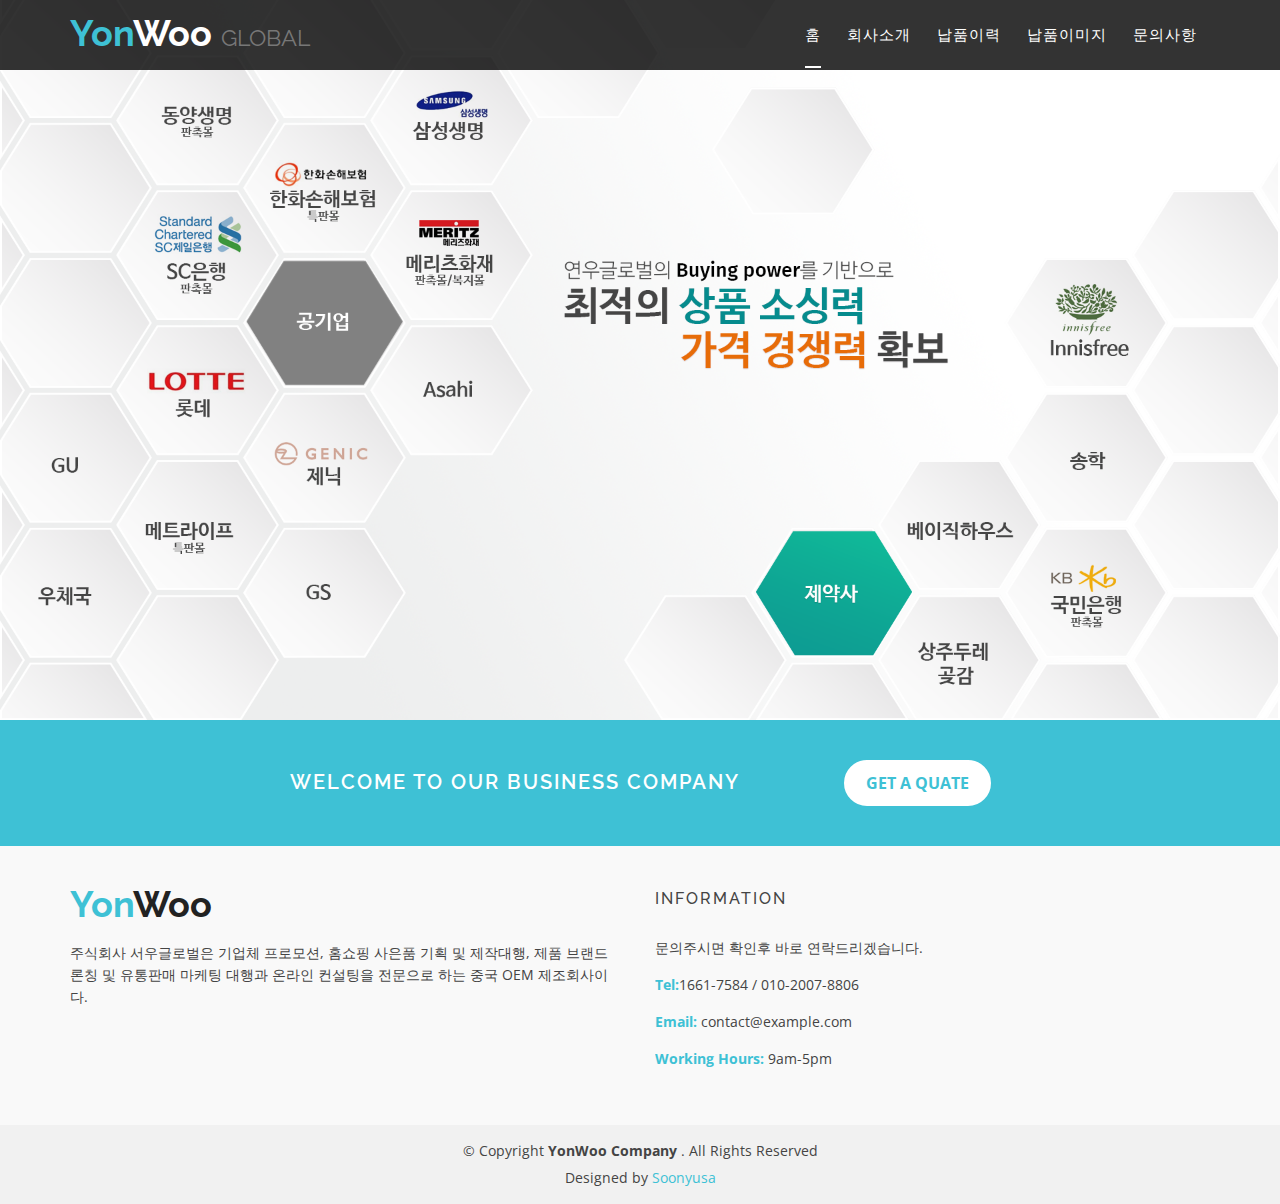
<file: index.html>
<!doctype html>
<html lang="en">
<head>
  <meta charset="utf-8">
  <title>연우글로벌 방문을 환영합니다.</title>
  <meta content="width=device-width, initial-scale=1.0" name="viewport">
  <meta content="" name="keywords">
  <meta content="" name="description">

  <!-- Google Fonts -->
  <link href="https://fonts.googleapis.com/css?family=Open+Sans:300,400,400i,600,700|Raleway:300,400,400i,500,500i,700,800,900" rel="stylesheet">

  <!-- Bootstrap CSS File -->
  <link href="lib/bootstrap/css/bootstrap.min.css" rel="stylesheet">

  <!-- Libraries CSS Files -->
  <link href="lib/nivo-slider/css/nivo-slider.css" rel="stylesheet">
  <link href="lib/owlcarousel/owl.carousel.css" rel="stylesheet">
  <link href="lib/owlcarousel/owl.transitions.css" rel="stylesheet">
  <link href="lib/font-awesome/css/font-awesome.min.css" rel="stylesheet">
  <link href="lib/animate/animate.min.css" rel="stylesheet">
  <link href="lib/venobox/venobox.css" rel="stylesheet">

  <!-- Nivo Slider Theme -->
  <link href="css/nivo-slider-theme.css" rel="stylesheet">

  <!-- Main Stylesheet File -->
  <link href="css/style.css" rel="stylesheet">

  <!-- Responsive Stylesheet File -->
  <link href="css/responsive.css" rel="stylesheet">
</head>

<body data-spy="scroll" data-target="#navbar-example">

  <div id="preloader"></div>

  <header>
    <!-- header-area start -->
    <div id="sticker" class="header-area">
      <div class="container">
        <div class="row">
          <div class="col-md-12 col-sm-12">

            <!-- Navigation -->
            <nav class="navbar navbar-default">
              <!-- Brand and toggle get grouped for better mobile display -->
              <div class="navbar-header">
                <button type="button" class="navbar-toggle collapsed" data-toggle="collapse" data-target=".bs-example-navbar-collapse-1" aria-expanded="false">
										<span class="sr-only">Toggle navigation</span>
										<span class="icon-bar"></span>
										<span class="icon-bar"></span>
										<span class="icon-bar"></span>
									</button>
                <!-- Brand -->
                <a class="navbar-brand page-scroll sticky-logo" href="index.html">
                  <h1><span>Yon</span>Woo <small>GLOBAL</small></h1>
                  <!-- Uncomment below if you prefer to use an image logo -->
                  <!-- <img src="img/logo.png" alt="" title=""> -->
								</a>
              </div>
              <!-- Collect the nav links, forms, and other content for toggling -->
              <div class="collapse navbar-collapse main-menu bs-example-navbar-collapse-1" id="navbar-example">
                <ul class="nav navbar-nav navbar-right">
                  <li class="active">
                    <a class="page-scroll" href="index.html">홈</a>
                  </li>
                  <li>
                    <a class="page-scroll" href="company.html">회사소개</a>
                  </li>
                  <li>
                    <a class="page-scroll" href="history.html">납품이력</a>
                  </li>
                  
                  <li>
                    <a class="page-scroll" href="product.html">납품이미지</a>
                  </li>

                  <li>
                    <a class="page-scroll" href="contact.html">문의사항</a>
                  </li>
                </ul>
              </div>
              <!-- navbar-collapse -->
            </nav>
            <!-- END: Navigation -->
          </div>
        </div>
      </div>
    </div>
    <!-- header-area end -->
  </header>
  <!-- header end -->


  

  <!-- Start Service area -->
   <!-- Start Slider Area -->
  <div id="home" class="slider-area">
    <div class="bend niceties preview-2">
                  <img src="img/index.png"/>
                </div>
              </div>
              <!-- end about-details -->
            
  <!-- End Service area -->

  <!-- Start Suscrive Area -->
  <div class="suscribe-area">
    <div class="container">
      <div class="row">
        <div class="col-lg-12 col-md-12 col-sm-12 col-xs=12">
          <div class="suscribe-text text-center">
            <h3>Welcome to our Business company</h3>
            <a class="sus-btn" href="#">Get A quate</a>
          </div>
        </div>
      </div>
    </div>
  </div>
  <!-- End Suscrive Area -->
  
       

  <!-- Start Footer bottom Area -->
  <footer>
    <div class="footer-area">
      <div class="container">
        <div class="row">
          <div class="col-md-6 col-sm-6 col-xs-12">
            <div class="footer-content">
              <div class="footer-head">
                <div class="footer-logo">
                  <h2><span>Yon</span>Woo</h2>
                </div>

                <p>주식회사 서우글로벌은 기업체 프로모션, 홈쇼핑 사은품 기획 및 제작대행, 제품 브랜드 론칭 및 유통판매 마케팅 대행과 온라인 컨설팅을 전문으로 하는 중국 OEM 제조회사이다.
                </p>
               
              </div>
            </div>
          </div>
          <!-- end single footer -->
          <div class="col-md-6 col-sm-6 col-xs-12">
            <div class="footer-content">
              <div class="footer-head">
                <h4>information</h4>
                <p>
                 문의주시면 확인후 바로 연락드리겠습니다.
                </p>
                <div class="footer-contacts">
                  <p><span>Tel:</span>1661-7584 / 010-2007-8806</p>
                  <p><span>Email:</span> contact@example.com</p>
                  <p><span>Working Hours:</span> 9am-5pm</p>
                </div>
              </div>
            </div>
          </div>
          <!-- end single footer -->
        </div>
      </div>
    </div>
    <div class="footer-area-bottom">
      <div class="container">
        <div class="row">
          <div class="col-md-12 col-sm-12 col-xs-12">
            <div class="copyright text-center">
              <p>
                &copy; Copyright <strong>YonWoo Company                </strong>. All Rights Reserved
              </p>
            </div>
            <div class="credits">
              <!--
                All the links in the footer should remain intact.
                You can delete the links only if you purchased the pro version.
                Licensing information: https://bootstrapmade.com/license/
                Purchase the pro version with working PHP/AJAX contact form: https://bootstrapmade.com/buy/?theme=eBusiness
              -->
              Designed by <a href="">Soonyusa</a>
            </div>
          </div>
        </div>
      </div>
    </div>
  </footer>

  <a href="#" class="back-to-top"><i class="fa fa-chevron-up"></i></a>

  <!-- JavaScript Libraries -->
  <script src="lib/jquery/jquery.min.js"></script>
  <script src="lib/bootstrap/js/bootstrap.min.js"></script>
  <script src="lib/owlcarousel/owl.carousel.min.js"></script>
  <script src="lib/venobox/venobox.min.js"></script>
  <script src="lib/knob/jquery.knob.js"></script>
  <script src="lib/wow/wow.min.js"></script>
  <script src="lib/parallax/parallax.js"></script>
  <script src="lib/easing/easing.min.js"></script>
  <script src="lib/nivo-slider/js/jquery.nivo.slider.js" type="text/javascript"></script>
  <script src="lib/appear/jquery.appear.js"></script>
  <script src="lib/isotope/isotope.pkgd.min.js"></script>

  <!-- Contact Form JavaScript File -->
  <script src="contactform/contactform.js"></script>

  <script src="js/main.js"></script>
</body>

</html>
</file>
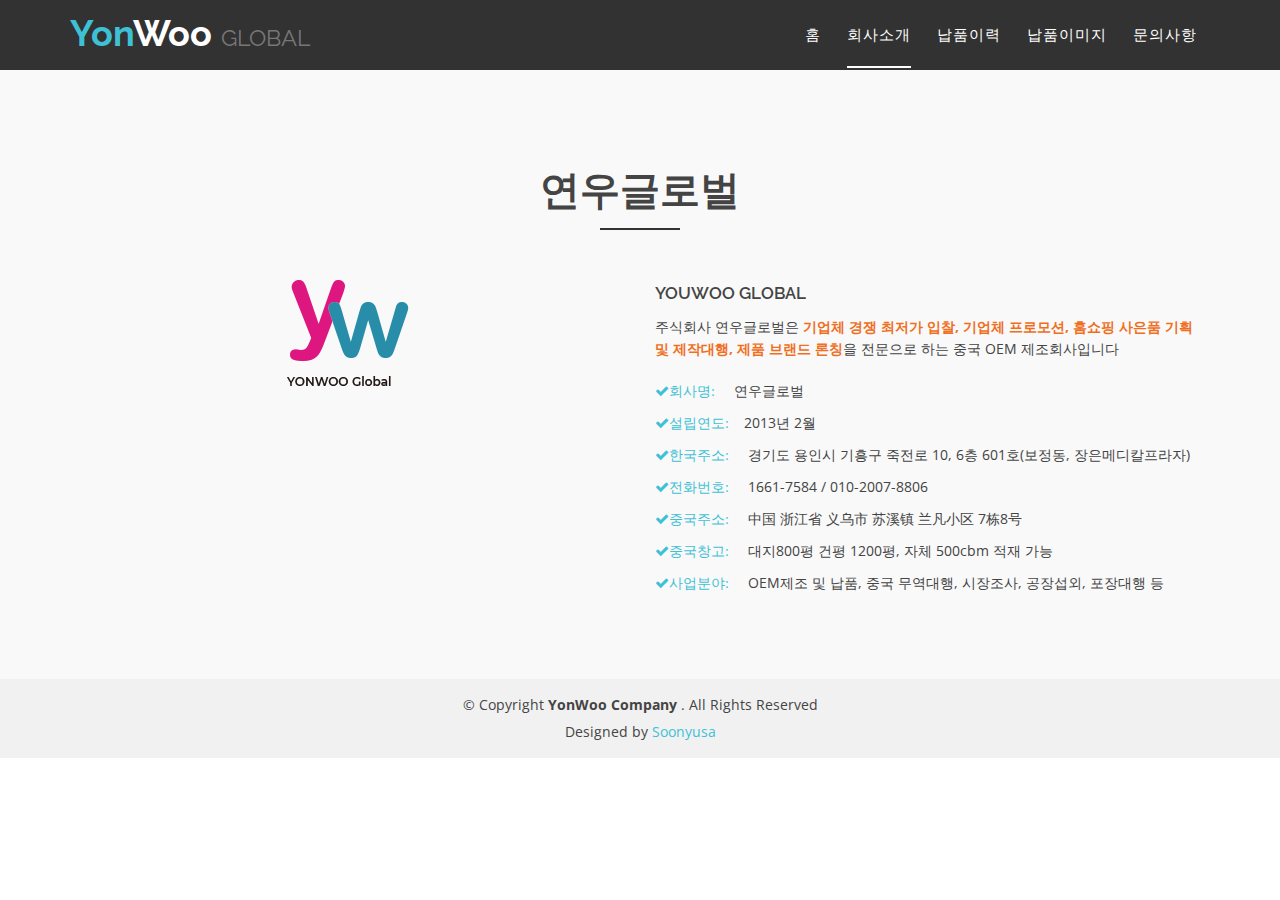
<file: company.html>
<!doctype html>
<html lang="en">
<head>
  <meta charset="utf-8">
  <title>연우글로벌 방문을 환영합니다.</title>
  <meta content="width=device-width, initial-scale=1.0" name="viewport">
  <meta content="" name="keywords">
  <meta content="" name="description">

  <!-- Google Fonts -->
  <link href="https://fonts.googleapis.com/css?family=Open+Sans:300,400,400i,600,700|Raleway:300,400,400i,500,500i,700,800,900" rel="stylesheet">

  <!-- Bootstrap CSS File -->
  <link href="lib/bootstrap/css/bootstrap.min.css" rel="stylesheet">

  <!-- Libraries CSS Files -->
  <link href="lib/nivo-slider/css/nivo-slider.css" rel="stylesheet">
  <link href="lib/owlcarousel/owl.carousel.css" rel="stylesheet">
  <link href="lib/owlcarousel/owl.transitions.css" rel="stylesheet">
  <link href="lib/font-awesome/css/font-awesome.min.css" rel="stylesheet">
  <link href="lib/animate/animate.min.css" rel="stylesheet">
  <link href="lib/venobox/venobox.css" rel="stylesheet">

  <!-- Nivo Slider Theme -->
  <link href="css/nivo-slider-theme.css" rel="stylesheet">

  <!-- Main Stylesheet File -->
  <link href="css/style.css" rel="stylesheet">

  <!-- Responsive Stylesheet File -->
  <link href="css/responsive.css" rel="stylesheet">
</head>

<body data-spy="scroll" data-target="#navbar-example">

  <div id="preloader"></div>

  <header>
    <!-- header-area start -->
    <div id="sticker" class="header-area">
      <div class="container">
        <div class="row">
          <div class="col-md-12 col-sm-12">

            <!-- Navigation -->
            <nav class="navbar navbar-default">
              <!-- Brand and toggle get grouped for better mobile display -->
              <div class="navbar-header">
                <button type="button" class="navbar-toggle collapsed" data-toggle="collapse" data-target=".bs-example-navbar-collapse-1" aria-expanded="false">
										<span class="sr-only">Toggle navigation</span>
										<span class="icon-bar"></span>
										<span class="icon-bar"></span>
										<span class="icon-bar"></span>
									</button>
                <!-- Brand -->
                <a class="navbar-brand page-scroll sticky-logo" href="index.html">
                  <h1><span>Yon</span>Woo <small>GLOBAL</small></h1>
                  <!-- Uncomment below if you prefer to use an image logo -->
                  <!-- <img src="img/logo.png" alt="" title=""> -->
								</a>
              </div>
              <!-- Collect the nav links, forms, and other content for toggling -->
              <div class="collapse navbar-collapse main-menu bs-example-navbar-collapse-1" id="navbar-example">
                <ul class="nav navbar-nav navbar-right">
                  <li>
                    <a class="page-scroll" href="index.html">홈</a>
                  </li>
                  <li  class="active">
                    <a class="page-scroll" href="company.html">회사소개</a>
                  </li>
                  <li>
                    <a class="page-scroll" href="history.html">납품이력</a>
                  </li>
                  
                  <li>
                    <a class="page-scroll" href="product.html">납품이미지</a>
                  </li>

                  <li>
                    <a class="page-scroll" href="contact.html">문의사항</a>
                  </li>
                </ul>
              </div>
              <!-- navbar-collapse -->
            </nav>
            <!-- END: Navigation -->
          </div>
        </div>
      </div>
    </div>
    <!-- header-area end -->
  </header>
  <!-- header end -->


  <!-- Start About area -->
  <div id="about" class="about-area area-padding">
    <div class="container">
      <div class="row">
        <div class="col-md-12 col-sm-12 col-xs-12">
          <div class="section-headline text-center">
            <h2>연우글로벌  </h2>
          </div>
        </div>
      </div>
      <div class="row">
        <!-- single-well start-->
        <div class="col-md-6 col-sm-6 col-xs-12">
          <div class="well-left">
            <div class="single-well text-center">
              <a href="#">
								  <img src="img/logo.png" alt="">
								</a>
            </div>
          </div>
        </div>
        <!-- single-well end-->
        <div class="col-md-6 col-sm-6 col-xs-12">
          <div class="well-middle">
            <div class="single-well">
              <a href="#">
                <h4 class="sec-head">YouWoo Global</h4>
              </a>
              <p>
                주식회사 연우글로벌은 <b>기업체 경쟁 최저가 입찰, 기업체 프로모션, 홈쇼핑 사은품 기획 및 제작대행, 제품 브랜드 론칭</b>을 전문으로 하는 중국 OEM 제조회사입니다 

              </p>
              <ul>
                <li>
                  <i class="fa fa-check">회사명:</i>  연우글로벌
                </li>
                <li>
                  <i class="fa fa-check">설립연도:</i>2013년 2월
                </li>
                <li>
                  <i class="fa fa-check">한국주소:</i> 경기도 용인시 기흥구 죽전로 10, 6층 601호(보정동, 장은메디칼프라자)

                </li>
                <li>
                  <i class="fa fa-check">전화번호:</i> 1661-7584 / 010-2007-8806
                </li>
                <li>
                  <i class="fa fa-check">중국주소:</i> 中国 浙江省 义乌市 苏溪镇 兰凡小区 7栋8号

                </li>
                  <li>
                  <i class="fa fa-check">중국창고:</i> 대지800평 건평 1200평, 자체 500cbm 적재 가능

                </li>
                  <li>
                  <i class="fa fa-check">사업분야:</i> OEM제조 및 납품, 중국 무역대행, 시장조사, 공장섭외, 포장대행 등

                </li>
              </ul>
            </div>
          </div>
        </div>
        <!-- End col-->
      </div>
    </div>
  </div>
  <!-- End About area -->

  <!-- Start contact Area -->
 
  <!-- Start Footer bottom Area -->
  <footer>
   
    <div class="footer-area-bottom">
      <div class="container">
        <div class="row">
          <div class="col-md-12 col-sm-12 col-xs-12">
            <div class="copyright text-center">
              <p>
                &copy; Copyright <strong>YonWoo Company                </strong>. All Rights Reserved
              </p>
            </div>
            <div class="credits">
              <!--
                All the links in the footer should remain intact.
                You can delete the links only if you purchased the pro version.
                Licensing information: https://bootstrapmade.com/license/
                Purchase the pro version with working PHP/AJAX contact form: https://bootstrapmade.com/buy/?theme=eBusiness
              -->
              Designed by <a href="">Soonyusa</a>
            </div>
          </div>
        </div>
      </div>
    </div>
  </footer>

  <a href="#" class="back-to-top"><i class="fa fa-chevron-up"></i></a>

  <!-- JavaScript Libraries -->
  <script src="lib/jquery/jquery.min.js"></script>
  <script src="lib/bootstrap/js/bootstrap.min.js"></script>
  <script src="lib/owlcarousel/owl.carousel.min.js"></script>
  <script src="lib/venobox/venobox.min.js"></script>
  <script src="lib/knob/jquery.knob.js"></script>
  <script src="lib/wow/wow.min.js"></script>
  <script src="lib/parallax/parallax.js"></script>
  <script src="lib/easing/easing.min.js"></script>
  <script src="lib/nivo-slider/js/jquery.nivo.slider.js" type="text/javascript"></script>
  <script src="lib/appear/jquery.appear.js"></script>
  <script src="lib/isotope/isotope.pkgd.min.js"></script>

  <!-- Contact Form JavaScript File -->
  <script src="contactform/contactform.js"></script>

  <script src="js/main.js"></script>
</body>

</html>
</file>
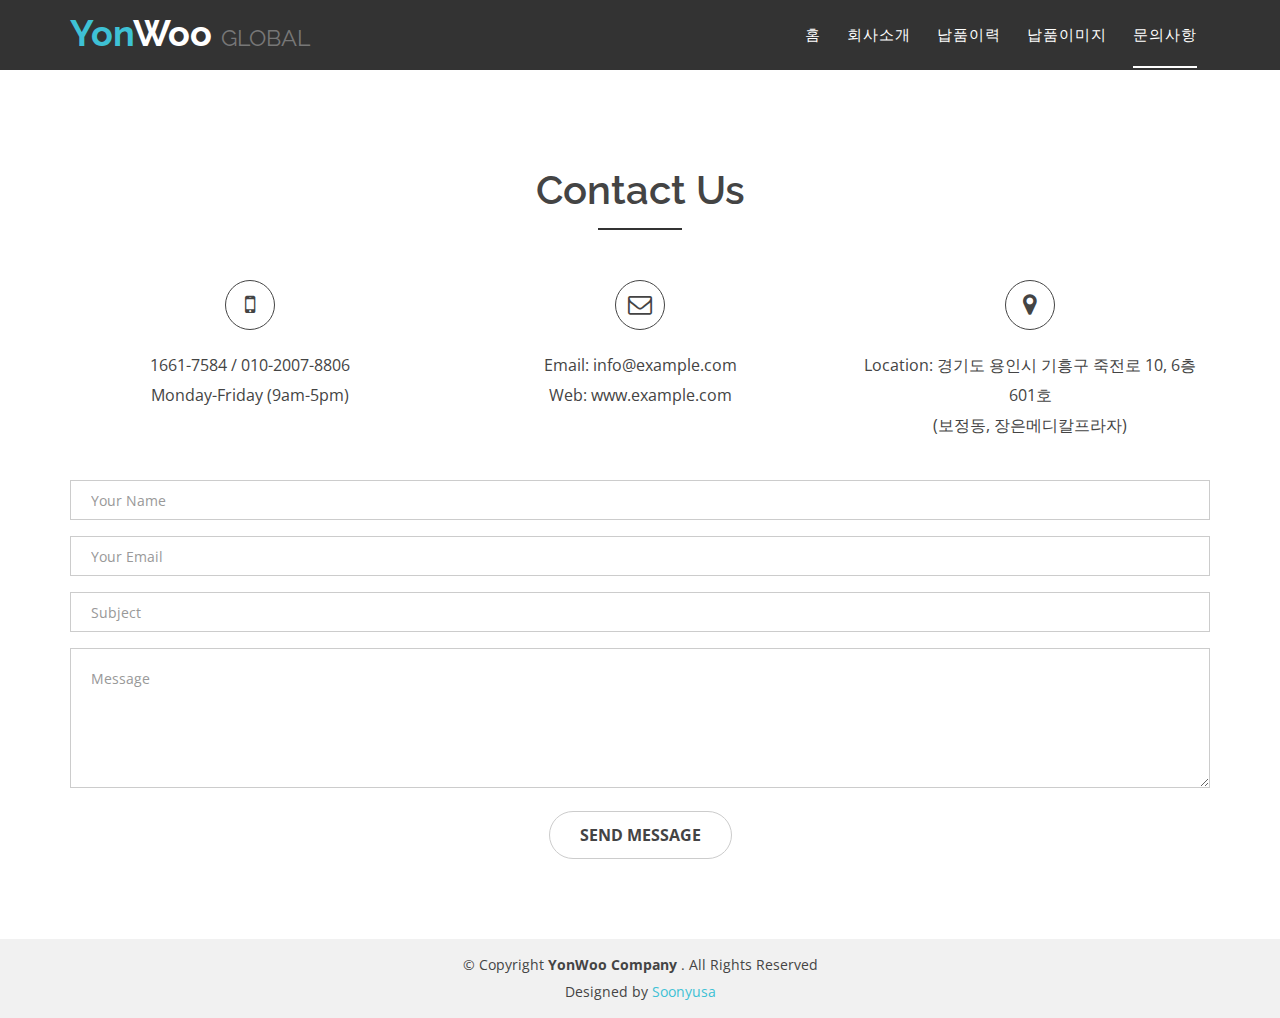
<file: contact.html>
<!doctype html>
<html lang="en">
<head>
  <meta charset="utf-8">
  <title>연우글로벌 방문을 환영합니다.</title>
  <meta content="width=device-width, initial-scale=1.0" name="viewport">
  <meta content="" name="keywords">
  <meta content="" name="description">

  <!-- Google Fonts -->
  <link href="https://fonts.googleapis.com/css?family=Open+Sans:300,400,400i,600,700|Raleway:300,400,400i,500,500i,700,800,900" rel="stylesheet">

  <!-- Bootstrap CSS File -->
  <link href="lib/bootstrap/css/bootstrap.min.css" rel="stylesheet">

  <!-- Libraries CSS Files -->
  <link href="lib/nivo-slider/css/nivo-slider.css" rel="stylesheet">
  <link href="lib/owlcarousel/owl.carousel.css" rel="stylesheet">
  <link href="lib/owlcarousel/owl.transitions.css" rel="stylesheet">
  <link href="lib/font-awesome/css/font-awesome.min.css" rel="stylesheet">
  <link href="lib/animate/animate.min.css" rel="stylesheet">
  <link href="lib/venobox/venobox.css" rel="stylesheet">

  <!-- Nivo Slider Theme -->
  <link href="css/nivo-slider-theme.css" rel="stylesheet">

  <!-- Main Stylesheet File -->
  <link href="css/style.css" rel="stylesheet">

  <!-- Responsive Stylesheet File -->
  <link href="css/responsive.css" rel="stylesheet">
</head>

<body data-spy="scroll" data-target="#navbar-example">

  <div id="preloader"></div>

  <header>
    <!-- header-area start -->
    <div id="sticker" class="header-area">
      <div class="container">
        <div class="row">
          <div class="col-md-12 col-sm-12">

            <!-- Navigation -->
            <nav class="navbar navbar-default">
              <!-- Brand and toggle get grouped for better mobile display -->
              <div class="navbar-header">
                <button type="button" class="navbar-toggle collapsed" data-toggle="collapse" data-target=".bs-example-navbar-collapse-1" aria-expanded="false">
										<span class="sr-only">Toggle navigation</span>
										<span class="icon-bar"></span>
										<span class="icon-bar"></span>
										<span class="icon-bar"></span>
									</button>
                <!-- Brand -->
                <a class="navbar-brand page-scroll sticky-logo" href="index.html">
                  <h1><span>Yon</span>Woo <small>GLOBAL</small></h1>
                  <!-- Uncomment below if you prefer to use an image logo -->
                  <!-- <img src="img/logo.png" alt="" title=""> -->
								</a>
              </div>
              <!-- Collect the nav links, forms, and other content for toggling -->
              <div class="collapse navbar-collapse main-menu bs-example-navbar-collapse-1" id="navbar-example">
                <ul class="nav navbar-nav navbar-right">
                  <li>
                    <a class="page-scroll" href="index.html">홈</a>
                  </li>
                  <li>
                    <a class="page-scroll" href="company.html">회사소개</a>
                  </li>
                  <li>
                    <a class="page-scroll" href="history.html">납품이력</a>
                  </li>
                  
                  <li>
                    <a class="page-scroll" href="product.html">납품이미지</a>
                  </li>

                  <li  class="active">
                    <a class="page-scroll" href="contact.html">문의사항</a>
                  </li>
                </ul>
              </div>
              <!-- navbar-collapse -->
            </nav>
            <!-- END: Navigation -->
          </div>
        </div>
      </div>
    </div>
    <!-- header-area end -->
  </header>
  <!-- header end -->

  <!-- Start contact Area -->
  <div id="contact" class="contact-area">
    <div class="contact-inner area-padding">
      <div class="contact-overly"></div>
      <div class="container ">
        <div class="row">
          <div class="col-md-12 col-sm-12 col-xs-12">
            <div class="section-headline text-center">
              <h2>Contact us</h2>
            </div>
          </div>
        </div>
        <div class="row">
          <!-- Start contact icon column -->
          <div class="col-md-4 col-sm-4 col-xs-12">
            <div class="contact-icon text-center">
              <div class="single-icon">
                <i class="fa fa-mobile"></i>
                <p>
                  1661-7584 / 010-2007-8806<br>
                  <span>Monday-Friday (9am-5pm)</span>
                </p>
              </div>
            </div>
          </div>
          <!-- Start contact icon column -->
          <div class="col-md-4 col-sm-4 col-xs-12">
            <div class="contact-icon text-center">
              <div class="single-icon">
                <i class="fa fa-envelope-o"></i>
                <p>
                  Email: info@example.com<br>
                  <span>Web: www.example.com</span>
                </p>
              </div>
            </div>
          </div>
          <!-- Start contact icon column -->
          <div class="col-md-4 col-sm-4 col-xs-12">
            <div class="contact-icon text-center">
              <div class="single-icon">
                <i class="fa fa-map-marker"></i>
                <p>
                  Location: 경기도 용인시 기흥구 죽전로 10, 6층 601호<br>
                  <span>(보정동, 장은메디칼프라자)</span>
                </p>
              </div>
            </div>
          </div>
        </div>
          
         <div class="row">


          <!-- Start  contact -->
          <div class="col-md-12 col-sm-12 col-xs-12">
            <div class="form contact-form">
              <div id="sendmessage">Your message has been sent. Thank you!</div>
              <div id="errormessage"></div>
              <form action="" method="post" role="form" class="contactForm">
                <div class="form-group">
                  <input type="text" name="name" class="form-control" id="name" placeholder="Your Name" data-rule="minlen:4" data-msg="Please enter at least 4 chars" />
                  <div class="validation"></div>
                </div>
                <div class="form-group">
                  <input type="email" class="form-control" name="email" id="email" placeholder="Your Email" data-rule="email" data-msg="Please enter a valid email" />
                  <div class="validation"></div>
                </div>
                <div class="form-group">
                  <input type="text" class="form-control" name="subject" id="subject" placeholder="Subject" data-rule="minlen:4" data-msg="Please enter at least 8 chars of subject" />
                  <div class="validation"></div>
                </div>
                  
                <div class="form-group">
                  <textarea class="form-control" name="message" rows="5" data-rule="required" data-msg="Please write something for us" placeholder="Message"></textarea>
                  <div class="validation"></div>
                </div>
                <div class="text-center"><button type="submit">Send Message</button></div>
              </form>
            </div>
          </div>
          <!-- End Left contact -->
        </div>
      </div>
    </div>
  </div>
  <!-- End Contact Area -->

  <!-- Start Footer bottom Area -->
  <footer>
    
    <div class="footer-area-bottom">
      <div class="container">
        <div class="row">
          <div class="col-md-12 col-sm-12 col-xs-12">
            <div class="copyright text-center">
              <p>
                &copy; Copyright <strong>YonWoo Company                </strong>. All Rights Reserved
              </p>
            </div>
            <div class="credits">
              <!--
                All the links in the footer should remain intact.
                You can delete the links only if you purchased the pro version.
                Licensing information: https://bootstrapmade.com/license/
                Purchase the pro version with working PHP/AJAX contact form: https://bootstrapmade.com/buy/?theme=eBusiness
              -->
              Designed by <a href="">Soonyusa</a>
            </div>
          </div>
        </div>
      </div>
    </div>
  </footer>

  <a href="#" class="back-to-top"><i class="fa fa-chevron-up"></i></a>

  <!-- JavaScript Libraries -->
  <script src="lib/jquery/jquery.min.js"></script>
  <script src="lib/bootstrap/js/bootstrap.min.js"></script>
  <script src="lib/owlcarousel/owl.carousel.min.js"></script>
  <script src="lib/venobox/venobox.min.js"></script>
  <script src="lib/knob/jquery.knob.js"></script>
  <script src="lib/wow/wow.min.js"></script>
  <script src="lib/parallax/parallax.js"></script>
  <script src="lib/easing/easing.min.js"></script>
  <script src="lib/nivo-slider/js/jquery.nivo.slider.js" type="text/javascript"></script>
  <script src="lib/appear/jquery.appear.js"></script>
  <script src="lib/isotope/isotope.pkgd.min.js"></script>

  <!-- Contact Form JavaScript File -->
  <script src="contactform/contactform.js"></script>

  <script src="js/main.js"></script>
</body>

</html>
</file>
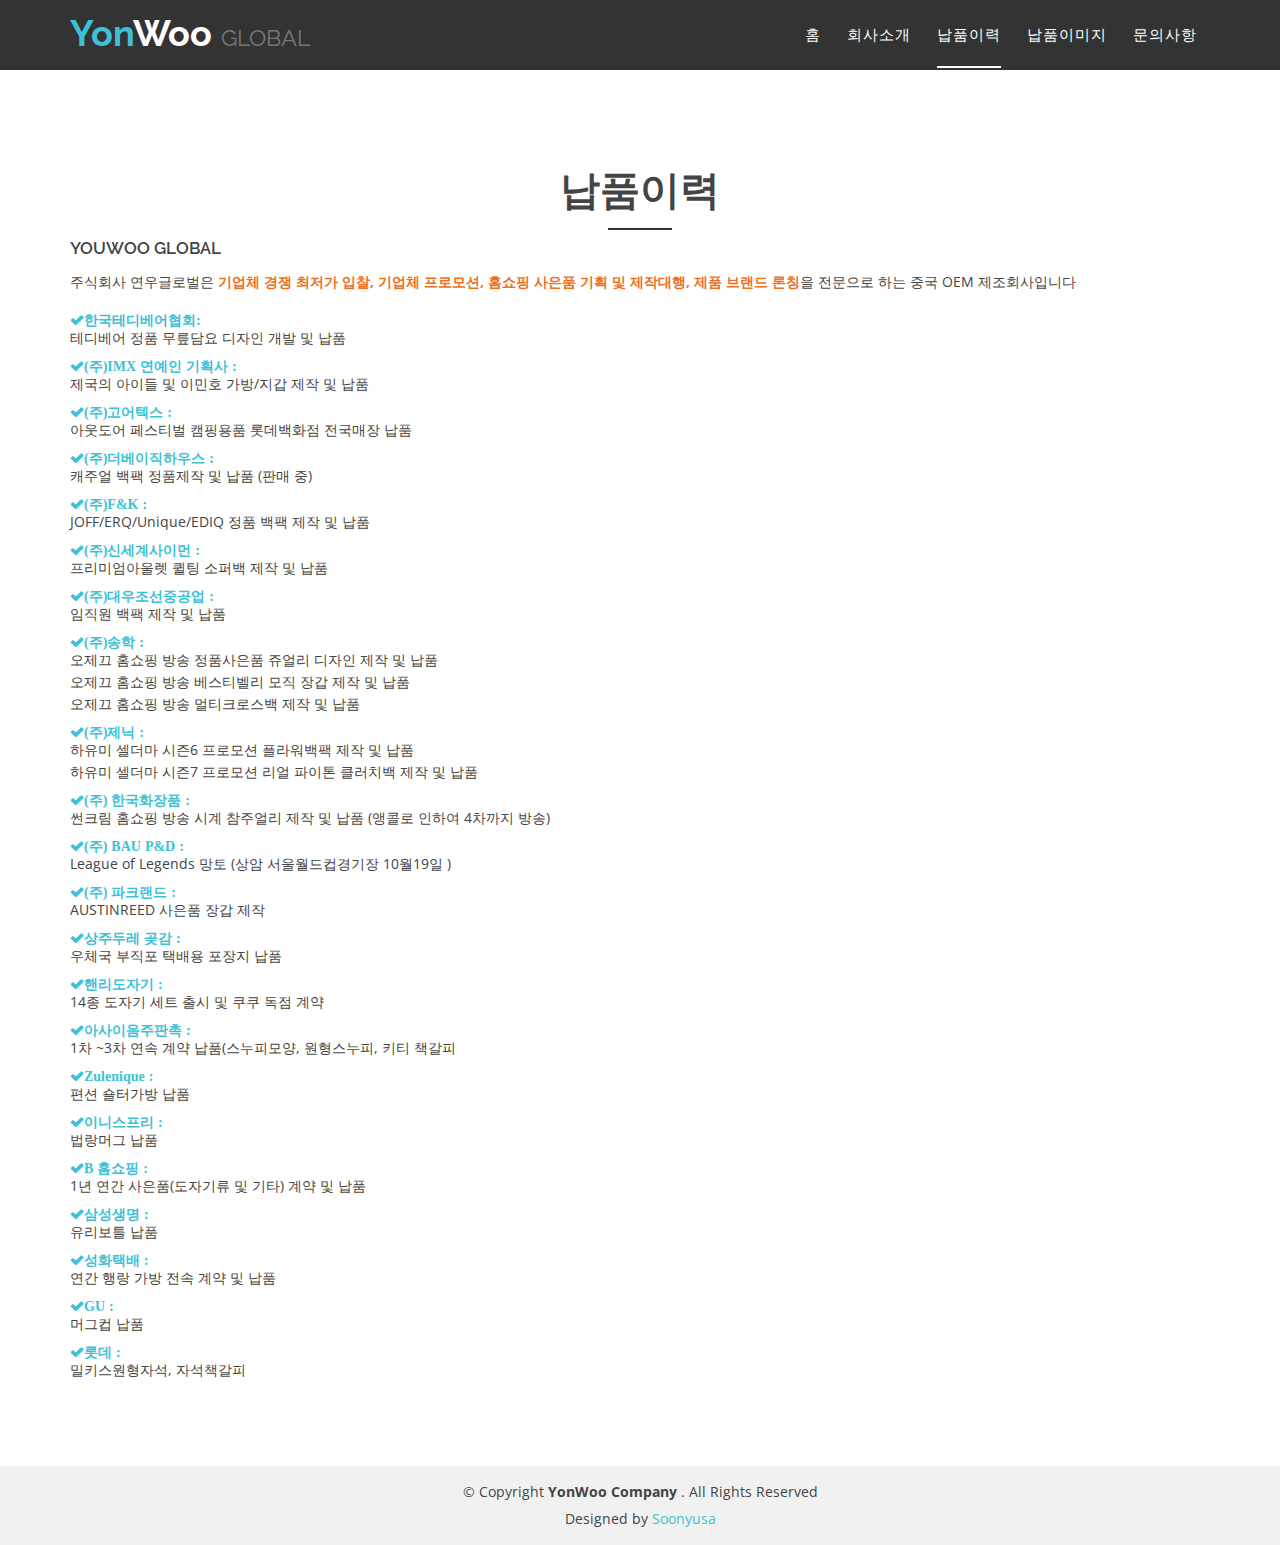
<file: history.html>
<!doctype html>
<html lang="en">
<head>
  <meta charset="utf-8">
  <title>연우글로벌 방문을 환영합니다.</title>
  <meta content="width=device-width, initial-scale=1.0" name="viewport">
  <meta content="" name="keywords">
  <meta content="" name="description">

  <!-- Google Fonts -->
  <link href="https://fonts.googleapis.com/css?family=Open+Sans:300,400,400i,600,700|Raleway:300,400,400i,500,500i,700,800,900" rel="stylesheet">

  <!-- Bootstrap CSS File -->
  <link href="lib/bootstrap/css/bootstrap.min.css" rel="stylesheet">

  <!-- Libraries CSS Files -->
  <link href="lib/nivo-slider/css/nivo-slider.css" rel="stylesheet">
  <link href="lib/owlcarousel/owl.carousel.css" rel="stylesheet">
  <link href="lib/owlcarousel/owl.transitions.css" rel="stylesheet">
  <link href="lib/font-awesome/css/font-awesome.min.css" rel="stylesheet">
  <link href="lib/animate/animate.min.css" rel="stylesheet">
  <link href="lib/venobox/venobox.css" rel="stylesheet">

  <!-- Nivo Slider Theme -->
  <link href="css/nivo-slider-theme.css" rel="stylesheet">

  <!-- Main Stylesheet File -->
  <link href="css/style.css" rel="stylesheet">

  <!-- Responsive Stylesheet File -->
  <link href="css/responsive.css" rel="stylesheet">
</head>

<body data-spy="scroll" data-target="#navbar-example">

  <div id="preloader"></div>

  <header>
    <!-- header-area start -->
    <div id="sticker" class="header-area">
      <div class="container">
        <div class="row">
          <div class="col-md-12 col-sm-12">

            <!-- Navigation -->
            <nav class="navbar navbar-default">
              <!-- Brand and toggle get grouped for better mobile display -->
              <div class="navbar-header">
                <button type="button" class="navbar-toggle collapsed" data-toggle="collapse" data-target=".bs-example-navbar-collapse-1" aria-expanded="false">
										<span class="sr-only">Toggle navigation</span>
										<span class="icon-bar"></span>
										<span class="icon-bar"></span>
										<span class="icon-bar"></span>
									</button>
                <!-- Brand -->
                <a class="navbar-brand page-scroll sticky-logo" href="index.html">
                  <h1><span>Yon</span>Woo <small>GLOBAL</small></h1>
                  <!-- Uncomment below if you prefer to use an image logo -->
                  <!-- <img src="img/logo.png" alt="" title=""> -->
								</a>
              </div>
              <!-- Collect the nav links, forms, and other content for toggling -->
              <div class="collapse navbar-collapse main-menu bs-example-navbar-collapse-1" id="navbar-example">
                <ul class="nav navbar-nav navbar-right">
                  <li >
                    <a class="page-scroll" href="index.html">홈</a>
                  </li>
                  <li>
                    <a class="page-scroll" href="company.html">회사소개</a>
                  </li>
                  <li class="active">
                    <a class="page-scroll" href="history.html">납품이력</a>
                  </li>
                  
                  <li>
                    <a class="page-scroll" href="product.html">납품이미지</a>
                  </li>

                  <li>
                    <a class="page-scroll" href="contact.html">문의사항</a>
                  </li>
                </ul>
              </div>
              <!-- navbar-collapse -->
            </nav>
            <!-- END: Navigation -->
          </div>
        </div>
      </div>
    </div>
    <!-- header-area end -->
  </header>
  <!-- header end -->




  <!-- Start About area -->
  <div id="history" class="history-area area-padding">
    <div class="container">
      <div class="row">
        <div class="col-md-12 col-sm-12 col-xs-12">
          <div class="section-headline services-head text-center">
            <h2>납품이력
</h2>
          </div>
        </div>
      </div>
      <div class="row">
        <div class="col-md-12 col-sm-12 col-xs-12">
          <div class="well-middle">
            <div class="single-well">
              <a href="#">
                <h4 class="sec-head">YouWoo Global</h4>
              </a>
              <p>
                주식회사 연우글로벌은 <b>기업체 경쟁 최저가 입찰, 기업체 프로모션, 홈쇼핑 사은품 기획 및 제작대행, 제품 브랜드 론칭</b>을 전문으로 하는 중국 OEM 제조회사입니다 

              </p>
              <ul>
                <li>
                  <i class="fa fa-check">한국테디베어협회:</i>  테디베어 정품 무릎담요 디자인 개발 및 납품
                </li>
                <li>
                  <i class="fa fa-check">(주)IMX  연예인 기획사 :</i>제국의 아이들 및 이민호 가방/지갑 제작 및 납품
                </li>
                <li>
                  <i class="fa fa-check">(주)고어텍스 :</i> 아웃도어 페스티벌 캠핑용품  롯데백화점 전국매장 납품

                </li>
                <li>
                  <i class="fa fa-check">(주)더베이직하우스  :</i> 캐주얼 백팩 정품제작 및 납품 (판매 중)

                </li>
                <li>
                  <i class="fa fa-check">(주)F&amp;K :</i> JOFF/ERQ/Unique/EDIQ 정품 백팩 제작 및 납품

                </li>
                  <li>
                  <i class="fa fa-check">(주)신세계사이먼  :</i> 프리미엄아울렛 퀼팅 소퍼백 제작 및 납품

                </li>
                  <li>
                  <i class="fa fa-check">(주)대우조선중공업  :</i> 임직원 백팩 제작 및 납품
                </li>
                   <li>
                  <i class="fa fa-check">(주)송학     :</i> 오제끄 홈쇼핑 방송 정품사은품 쥬얼리 디자인 제작 및 납품<br>
     오제끄 홈쇼핑 방송 베스티벨리 모직 장갑 제작 및 납품<br>
     오제끄 홈쇼핑 방송 멀티크로스백 제작 및 납품 <br>
                </li>
                <li>
                  <i class="fa fa-check">(주)제닉   :</i> 하유미 셀더마 시즌6 프로모션 플라워백팩 제작 및 납품<br>
     하유미 셀더마 시즌7 프로모션 리얼 파이톤 클러치백 제작 및 납품
                </li>
                  <li>
                  <i class="fa fa-check">(주) 한국화장품    :</i> 썬크림 홈쇼핑 방송 시계 참주얼리 제작 및 납품 (앵콜로 인하여 4차까지 방송)
                </li>
                  <li>
                  <i class="fa fa-check">(주) BAU P&amp;D   :</i>League of Legends 망토 (상암 서울월드컵경기장 10월19일 )
                </li>
                  <li>
                  <i class="fa fa-check">(주) 파크랜드 :</i> AUSTINREED 사은품 장갑 제작
                </li>
                  <li>
                  <i class="fa fa-check">상주두레 곶감 :</i> 우체국 부직포 택배용 포장지 납품
                </li>
                  <li>
                  <i class="fa fa-check">핸리도자기 :</i> 14종 도자기 세트 출시 및 쿠쿠 독점 계약
                </li>
                  <li>
                  <i class="fa fa-check">아사이음주판촉 :</i>1차 ~3차 연속 계약 납품(스누피모양, 원형스누피, 키티 책갈피
                </li>
                   <li>
                  <i class="fa fa-check">Zulenique   :</i> 편션 숄터가방 납품
                </li>
                  <li>
                  <i class="fa fa-check">이니스프리 :</i>법랑머그 납품
                </li>
                   <li>
                  <i class="fa fa-check">B 홈쇼핑 :</i> 1년 연간 사은품(도자기류 및 기타) 계약 및 납품
                </li>
                  <li>
                  <i class="fa fa-check">삼성생명 :</i>유리보틀 납품
                </li>
                    <li>
                  <i class="fa fa-check">성화택배 :</i> 연간 행랑 가방 전속 계약 및 납품
                </li>
                  <li>
                  <i class="fa fa-check">GU  :</i>머그컵 납품
                </li>
                  <li>
                  <i class="fa fa-check">롯데  :</i>밀키스원형자석, 자석책갈피
                </li>
              </ul>
            </div>
          </div>
        </div>
        <!-- End col-->
      </div>
    </div>
  </div>
  <!-- End About area -->

  <!-- Start contact Area -->
  <!-- Start Footer bottom Area -->
  <footer>
    <div class="footer-area-bottom">
      <div class="container">
        <div class="row">
          <div class="col-md-12 col-sm-12 col-xs-12">
            <div class="copyright text-center">
              <p>
                &copy; Copyright <strong>YonWoo Company                </strong>. All Rights Reserved
              </p>
            </div>
            <div class="credits">
              <!--
                All the links in the footer should remain intact.
                You can delete the links only if you purchased the pro version.
                Licensing information: https://bootstrapmade.com/license/
                Purchase the pro version with working PHP/AJAX contact form: https://bootstrapmade.com/buy/?theme=eBusiness
              -->
              Designed by <a href="">Soonyusa</a>
            </div>
          </div>
        </div>
      </div>
    </div>
  </footer>

  <a href="#" class="back-to-top"><i class="fa fa-chevron-up"></i></a>

  <!-- JavaScript Libraries -->
  <script src="lib/jquery/jquery.min.js"></script>
  <script src="lib/bootstrap/js/bootstrap.min.js"></script>
  <script src="lib/owlcarousel/owl.carousel.min.js"></script>
  <script src="lib/venobox/venobox.min.js"></script>
  <script src="lib/knob/jquery.knob.js"></script>
  <script src="lib/wow/wow.min.js"></script>
  <script src="lib/parallax/parallax.js"></script>
  <script src="lib/easing/easing.min.js"></script>
  <script src="lib/nivo-slider/js/jquery.nivo.slider.js" type="text/javascript"></script>
  <script src="lib/appear/jquery.appear.js"></script>
  <script src="lib/isotope/isotope.pkgd.min.js"></script>

  <!-- Contact Form JavaScript File -->
  <script src="contactform/contactform.js"></script>

  <script src="js/main.js"></script>
</body>

</html>
</file>
<file: lib/venobox/venobox.css>
/* ------ venobox.css --------*/
.vbox-overlay *, .vbox-overlay *:before, .vbox-overlay *:after{
    -webkit-backface-visibility: hidden;
    -webkit-box-sizing:border-box;
    -moz-box-sizing:border-box;
    box-sizing:border-box;

}
.vbox-overlay{
    display: -webkit-flex;
    display: flex;
    -webkit-flex-direction: column;
    flex-direction: column;
    -webkit-justify-content: center;
    justify-content: center;
    -webkit-align-items: center;
    align-items: center;
    position: fixed;
    left: 0;
    top: 0;
    bottom: 0;
    right: 0;
    z-index: 1040;
    -webkit-transform:translateZ(1000px);
    transform: translateZ(1000px);
    transform-style: preserve-3d;
}

/* ----- navigation ----- */
.vbox-title{
    width: 100%;
    height: 40px;
    float: left;
    text-align: center;
    line-height: 28px;
    font-size: 12px;
    padding: 6px 40px;
    overflow: hidden;
    position: fixed;
    display: none;
    left: 0;
    z-index: 1050;
}
.vbox-close{
    cursor: pointer;
    position: fixed;
    top: -1px;
    right: 0;
    width: 50px;
    height: 40px;
    padding: 6px;
    display: block;
    background-position:10px center;
    overflow: hidden;
    font-size: 24px;
    line-height: 1;
    text-align: center;
    z-index: 1050;
}
.vbox-num{
    cursor: pointer;
    position: fixed;
    left: 0;
    height: 40px;
    display: block;
    overflow: hidden;
    line-height: 28px;
    font-size: 12px;
    padding: 6px 10px;
    display: none;
    z-index: 1050;
}
/* ----- navigation ARROWS ----- */
.vbox-next, .vbox-prev{
    position: fixed;
    top: 50%;
    margin-top: -15px;
    overflow: hidden;
    cursor: pointer;
    display: block;
    width: 45px;
    height: 45px;
    z-index: 1050;
}
.vbox-next span, .vbox-prev span{
    position: relative;
    width: 20px;
    height: 20px;
    border: 2px solid transparent;
    border-top-color: #B6B6B6;
    border-right-color: #B6B6B6;
    text-indent: -100px;
    position: absolute;
    top: 8px;
    display: block;
}
.vbox-prev{
    left: 15px;
}
.vbox-next{
    right: 15px;
}
.vbox-prev span{
    left: 10px;
    -ms-transform: rotate(-135deg);
    -webkit-transform: rotate(-135deg);
    transform: rotate(-135deg);
}
.vbox-next span{
    -ms-transform: rotate(45deg);
    -webkit-transform: rotate(45deg);
    transform: rotate(45deg);
    right: 10px;
}
/* ------- inline window ------ */
.vbox-inline{
    width: 420px;
    height: 315px;
    height: 70vh;
    padding: 10px;
    background: #fff;
    margin: 0 auto;
    overflow: auto;
    text-align: left;
}
/* ------- Video & iFrames window ------ */
.venoframe{
    max-width: 100%;
    width: 100%;
    border: none;
    width: 100%;
    height: 260px;
    height: 70vh;
}
.venoframe.vbvid{
    height: 260px;
}
@media (min-width: 768px) {
    .venoframe, .vbox-inline{
        width: 90%;
        height: 360px;
        height: 70vh;
    }
    .venoframe.vbvid{
        width: 640px;
        height: 360px;
    }
}
@media (min-width: 992px) {
    .venoframe, .vbox-inline{
        max-width: 1200px;
        width: 80%;
        height: 540px;
        height: 70vh;
    }
    .venoframe.vbvid{
        width: 960px;
        height: 540px;
    }
}
/*
Please do NOT edit this part!
or at least read this note: http://i.imgur.com/7C0ws9e.gif
*/
.vbox-open{
    overflow: hidden;
}
.vbox-container{
    position: absolute;
    left: 0;
    right: 0;
    top: 0;
    bottom: 0;
    overflow-x: hidden;
    overflow-y: scroll;
    overflow-scrolling: touch;
    -webkit-overflow-scrolling: touch;
    z-index: 20;
    max-height: 100%;

}

.vbox-content{
    text-align: center;
    float: left;
    width: 100%;
    position: relative;
    overflow: hidden;
    padding: 20px 10px;
}
.vbox-container img{
    max-width: 100%;
    height: auto;
}
.figlio{
    box-shadow: 0 0 12px rgba(0,0,0,0.19), 0 6px 6px rgba(0,0,0,0.23);
    max-width: 100%;
    text-align: initial;
}
img.figlio{
    -webkit-user-select: none;
-khtml-user-select: none;
-moz-user-select: none;
-o-user-select: none;
user-select: none;
}
.vbox-content.swipe-left{
    margin-left: -200px !important;
}
.vbox-content.swipe-right{
    margin-left: 200px !important;
}
.animated{
    webkit-transition: margin 300ms ease-out;
    transition: margin 300ms ease-out;
}
.animate-in{
    opacity: 1;
}
.animate-out{
    opacity: 0;
}
/* ---------- preloader ----------
 * SPINKIT
 * http://tobiasahlin.com/spinkit/
-------------------------------- */
.sk-double-bounce,.sk-rotating-plane{width:40px;height:40px;margin:40px auto}.sk-rotating-plane{background-color:#333;-webkit-animation:sk-rotatePlane 1.2s infinite ease-in-out;animation:sk-rotatePlane 1.2s infinite ease-in-out}@-webkit-keyframes sk-rotatePlane{0%{-webkit-transform:perspective(120px) rotateX(0) rotateY(0);transform:perspective(120px) rotateX(0) rotateY(0)}50%{-webkit-transform:perspective(120px) rotateX(-180.1deg) rotateY(0);transform:perspective(120px) rotateX(-180.1deg) rotateY(0)}100%{-webkit-transform:perspective(120px) rotateX(-180deg) rotateY(-179.9deg);transform:perspective(120px) rotateX(-180deg) rotateY(-179.9deg)}}@keyframes sk-rotatePlane{0%{-webkit-transform:perspective(120px) rotateX(0) rotateY(0);transform:perspective(120px) rotateX(0) rotateY(0)}50%{-webkit-transform:perspective(120px) rotateX(-180.1deg) rotateY(0);transform:perspective(120px) rotateX(-180.1deg) rotateY(0)}100%{-webkit-transform:perspective(120px) rotateX(-180deg) rotateY(-179.9deg);transform:perspective(120px) rotateX(-180deg) rotateY(-179.9deg)}}.sk-double-bounce{position:relative}.sk-double-bounce .sk-child{width:100%;height:100%;border-radius:50%;background-color:#333;opacity:.6;position:absolute;top:0;left:0;-webkit-animation:sk-doubleBounce 2s infinite ease-in-out;animation:sk-doubleBounce 2s infinite ease-in-out}.sk-chasing-dots .sk-child,.sk-spinner-pulse,.sk-three-bounce .sk-child{background-color:#333;border-radius:100%}.sk-double-bounce .sk-double-bounce2{-webkit-animation-delay:-1s;animation-delay:-1s}@-webkit-keyframes sk-doubleBounce{0%,100%{-webkit-transform:scale(0);transform:scale(0)}50%{-webkit-transform:scale(1);transform:scale(1)}}@keyframes sk-doubleBounce{0%,100%{-webkit-transform:scale(0);transform:scale(0)}50%{-webkit-transform:scale(1);transform:scale(1)}}.sk-wave{margin:40px auto;width:50px;height:40px;text-align:center;font-size:10px}.sk-wave .sk-rect{background-color:#333;height:100%;width:6px;display:inline-block;-webkit-animation:sk-waveStretchDelay 1.2s infinite ease-in-out;animation:sk-waveStretchDelay 1.2s infinite ease-in-out}.sk-wave .sk-rect1{-webkit-animation-delay:-1.2s;animation-delay:-1.2s}.sk-wave .sk-rect2{-webkit-animation-delay:-1.1s;animation-delay:-1.1s}.sk-wave .sk-rect3{-webkit-animation-delay:-1s;animation-delay:-1s}.sk-wave .sk-rect4{-webkit-animation-delay:-.9s;animation-delay:-.9s}.sk-wave .sk-rect5{-webkit-animation-delay:-.8s;animation-delay:-.8s}@-webkit-keyframes sk-waveStretchDelay{0%,100%,40%{-webkit-transform:scaleY(.4);transform:scaleY(.4)}20%{-webkit-transform:scaleY(1);transform:scaleY(1)}}@keyframes sk-waveStretchDelay{0%,100%,40%{-webkit-transform:scaleY(.4);transform:scaleY(.4)}20%{-webkit-transform:scaleY(1);transform:scaleY(1)}}.sk-wandering-cubes{margin:40px auto;width:40px;height:40px;position:relative}.sk-wandering-cubes .sk-cube{background-color:#333;width:10px;height:10px;position:absolute;top:0;left:0;-webkit-animation:sk-wanderingCube 1.8s ease-in-out -1.8s infinite both;animation:sk-wanderingCube 1.8s ease-in-out -1.8s infinite both}.sk-chasing-dots,.sk-spinner-pulse{width:40px;height:40px;margin:40px auto}.sk-wandering-cubes .sk-cube2{-webkit-animation-delay:-.9s;animation-delay:-.9s}@-webkit-keyframes sk-wanderingCube{0%{-webkit-transform:rotate(0);transform:rotate(0)}25%{-webkit-transform:translateX(30px) rotate(-90deg) scale(.5);transform:translateX(30px) rotate(-90deg) scale(.5)}50%{-webkit-transform:translateX(30px) translateY(30px) rotate(-179deg);transform:translateX(30px) translateY(30px) rotate(-179deg)}50.1%{-webkit-transform:translateX(30px) translateY(30px) rotate(-180deg);transform:translateX(30px) translateY(30px) rotate(-180deg)}75%{-webkit-transform:translateX(0) translateY(30px) rotate(-270deg) scale(.5);transform:translateX(0) translateY(30px) rotate(-270deg) scale(.5)}100%{-webkit-transform:rotate(-360deg);transform:rotate(-360deg)}}@keyframes sk-wanderingCube{0%{-webkit-transform:rotate(0);transform:rotate(0)}25%{-webkit-transform:translateX(30px) rotate(-90deg) scale(.5);transform:translateX(30px) rotate(-90deg) scale(.5)}50%{-webkit-transform:translateX(30px) translateY(30px) rotate(-179deg);transform:translateX(30px) translateY(30px) rotate(-179deg)}50.1%{-webkit-transform:translateX(30px) translateY(30px) rotate(-180deg);transform:translateX(30px) translateY(30px) rotate(-180deg)}75%{-webkit-transform:translateX(0) translateY(30px) rotate(-270deg) scale(.5);transform:translateX(0) translateY(30px) rotate(-270deg) scale(.5)}100%{-webkit-transform:rotate(-360deg);transform:rotate(-360deg)}}.sk-spinner-pulse{-webkit-animation:sk-pulseScaleOut 1s infinite ease-in-out;animation:sk-pulseScaleOut 1s infinite ease-in-out}@-webkit-keyframes sk-pulseScaleOut{0%{-webkit-transform:scale(0);transform:scale(0)}100%{-webkit-transform:scale(1);transform:scale(1);opacity:0}}@keyframes sk-pulseScaleOut{0%{-webkit-transform:scale(0);transform:scale(0)}100%{-webkit-transform:scale(1);transform:scale(1);opacity:0}}.sk-chasing-dots{position:relative;text-align:center;-webkit-animation:sk-chasingDotsRotate 2s infinite linear;animation:sk-chasingDotsRotate 2s infinite linear}.sk-chasing-dots .sk-child{width:60%;height:60%;display:inline-block;position:absolute;top:0;-webkit-animation:sk-chasingDotsBounce 2s infinite ease-in-out;animation:sk-chasingDotsBounce 2s infinite ease-in-out}.sk-chasing-dots .sk-dot2{top:auto;bottom:0;-webkit-animation-delay:-1s;animation-delay:-1s}@-webkit-keyframes sk-chasingDotsRotate{100%{-webkit-transform:rotate(360deg);transform:rotate(360deg)}}@keyframes sk-chasingDotsRotate{100%{-webkit-transform:rotate(360deg);transform:rotate(360deg)}}@-webkit-keyframes sk-chasingDotsBounce{0%,100%{-webkit-transform:scale(0);transform:scale(0)}50%{-webkit-transform:scale(1);transform:scale(1)}}@keyframes sk-chasingDotsBounce{0%,100%{-webkit-transform:scale(0);transform:scale(0)}50%{-webkit-transform:scale(1);transform:scale(1)}}.sk-three-bounce{margin:40px auto;width:80px;text-align:center}.sk-three-bounce .sk-child{width:20px;height:20px;display:inline-block;-webkit-animation:sk-three-bounce 1.4s ease-in-out 0s infinite both;animation:sk-three-bounce 1.4s ease-in-out 0s infinite both}.sk-circle .sk-child:before,.sk-fading-circle .sk-circle:before{display:block;border-radius:100%;content:'';background-color:#333}.sk-three-bounce .sk-bounce1{-webkit-animation-delay:-.32s;animation-delay:-.32s}.sk-three-bounce .sk-bounce2{-webkit-animation-delay:-.16s;animation-delay:-.16s}@-webkit-keyframes sk-three-bounce{0%,100%,80%{-webkit-transform:scale(0);transform:scale(0)}40%{-webkit-transform:scale(1);transform:scale(1)}}@keyframes sk-three-bounce{0%,100%,80%{-webkit-transform:scale(0);transform:scale(0)}40%{-webkit-transform:scale(1);transform:scale(1)}}.sk-circle{margin:40px auto;width:40px;height:40px;position:relative}.sk-circle .sk-child{width:100%;height:100%;position:absolute;left:0;top:0}.sk-circle .sk-child:before{margin:0 auto;width:15%;height:15%;-webkit-animation:sk-circleBounceDelay 1.2s infinite ease-in-out both;animation:sk-circleBounceDelay 1.2s infinite ease-in-out both}.sk-circle .sk-circle2{-webkit-transform:rotate(30deg);-ms-transform:rotate(30deg);transform:rotate(30deg)}.sk-circle .sk-circle3{-webkit-transform:rotate(60deg);-ms-transform:rotate(60deg);transform:rotate(60deg)}.sk-circle .sk-circle4{-webkit-transform:rotate(90deg);-ms-transform:rotate(90deg);transform:rotate(90deg)}.sk-circle .sk-circle5{-webkit-transform:rotate(120deg);-ms-transform:rotate(120deg);transform:rotate(120deg)}.sk-circle .sk-circle6{-webkit-transform:rotate(150deg);-ms-transform:rotate(150deg);transform:rotate(150deg)}.sk-circle .sk-circle7{-webkit-transform:rotate(180deg);-ms-transform:rotate(180deg);transform:rotate(180deg)}.sk-circle .sk-circle8{-webkit-transform:rotate(210deg);-ms-transform:rotate(210deg);transform:rotate(210deg)}.sk-circle .sk-circle9{-webkit-transform:rotate(240deg);-ms-transform:rotate(240deg);transform:rotate(240deg)}.sk-circle .sk-circle10{-webkit-transform:rotate(270deg);-ms-transform:rotate(270deg);transform:rotate(270deg)}.sk-circle .sk-circle11{-webkit-transform:rotate(300deg);-ms-transform:rotate(300deg);transform:rotate(300deg)}.sk-circle .sk-circle12{-webkit-transform:rotate(330deg);-ms-transform:rotate(330deg);transform:rotate(330deg)}.sk-circle .sk-circle2:before{-webkit-animation-delay:-1.1s;animation-delay:-1.1s}.sk-circle .sk-circle3:before{-webkit-animation-delay:-1s;animation-delay:-1s}.sk-circle .sk-circle4:before{-webkit-animation-delay:-.9s;animation-delay:-.9s}.sk-circle .sk-circle5:before{-webkit-animation-delay:-.8s;animation-delay:-.8s}.sk-circle .sk-circle6:before{-webkit-animation-delay:-.7s;animation-delay:-.7s}.sk-circle .sk-circle7:before{-webkit-animation-delay:-.6s;animation-delay:-.6s}.sk-circle .sk-circle8:before{-webkit-animation-delay:-.5s;animation-delay:-.5s}.sk-circle .sk-circle9:before{-webkit-animation-delay:-.4s;animation-delay:-.4s}.sk-circle .sk-circle10:before{-webkit-animation-delay:-.3s;animation-delay:-.3s}.sk-circle .sk-circle11:before{-webkit-animation-delay:-.2s;animation-delay:-.2s}.sk-circle .sk-circle12:before{-webkit-animation-delay:-.1s;animation-delay:-.1s}@-webkit-keyframes sk-circleBounceDelay{0%,100%,80%{-webkit-transform:scale(0);transform:scale(0)}40%{-webkit-transform:scale(1);transform:scale(1)}}@keyframes sk-circleBounceDelay{0%,100%,80%{-webkit-transform:scale(0);transform:scale(0)}40%{-webkit-transform:scale(1);transform:scale(1)}}.sk-cube-grid{width:40px;height:40px;margin:40px auto}.sk-cube-grid .sk-cube{width:33.33%;height:33.33%;background-color:#333;float:left;-webkit-animation:sk-cubeGridScaleDelay 1.3s infinite ease-in-out;animation:sk-cubeGridScaleDelay 1.3s infinite ease-in-out}.sk-cube-grid .sk-cube1{-webkit-animation-delay:.2s;animation-delay:.2s}.sk-cube-grid .sk-cube2{-webkit-animation-delay:.3s;animation-delay:.3s}.sk-cube-grid .sk-cube3{-webkit-animation-delay:.4s;animation-delay:.4s}.sk-cube-grid .sk-cube4{-webkit-animation-delay:.1s;animation-delay:.1s}.sk-cube-grid .sk-cube5{-webkit-animation-delay:.2s;animation-delay:.2s}.sk-cube-grid .sk-cube6{-webkit-animation-delay:.3s;animation-delay:.3s}.sk-cube-grid .sk-cube7{-webkit-animation-delay:0ms;animation-delay:0ms}.sk-cube-grid .sk-cube8{-webkit-animation-delay:.1s;animation-delay:.1s}.sk-cube-grid .sk-cube9{-webkit-animation-delay:.2s;animation-delay:.2s}@-webkit-keyframes sk-cubeGridScaleDelay{0%,100%,70%{-webkit-transform:scale3D(1,1,1);transform:scale3D(1,1,1)}35%{-webkit-transform:scale3D(0,0,1);transform:scale3D(0,0,1)}}@keyframes sk-cubeGridScaleDelay{0%,100%,70%{-webkit-transform:scale3D(1,1,1);transform:scale3D(1,1,1)}35%{-webkit-transform:scale3D(0,0,1);transform:scale3D(0,0,1)}}.sk-fading-circle{margin:40px auto;width:40px;height:40px;position:relative}.sk-fading-circle .sk-circle{width:100%;height:100%;position:absolute;left:0;top:0}.sk-fading-circle .sk-circle:before{margin:0 auto;width:15%;height:15%;-webkit-animation:sk-circleFadeDelay 1.2s infinite ease-in-out both;animation:sk-circleFadeDelay 1.2s infinite ease-in-out both}.sk-fading-circle .sk-circle2{-webkit-transform:rotate(30deg);-ms-transform:rotate(30deg);transform:rotate(30deg)}.sk-fading-circle .sk-circle3{-webkit-transform:rotate(60deg);-ms-transform:rotate(60deg);transform:rotate(60deg)}.sk-fading-circle .sk-circle4{-webkit-transform:rotate(90deg);-ms-transform:rotate(90deg);transform:rotate(90deg)}.sk-fading-circle .sk-circle5{-webkit-transform:rotate(120deg);-ms-transform:rotate(120deg);transform:rotate(120deg)}.sk-fading-circle .sk-circle6{-webkit-transform:rotate(150deg);-ms-transform:rotate(150deg);transform:rotate(150deg)}.sk-fading-circle .sk-circle7{-webkit-transform:rotate(180deg);-ms-transform:rotate(180deg);transform:rotate(180deg)}.sk-fading-circle .sk-circle8{-webkit-transform:rotate(210deg);-ms-transform:rotate(210deg);transform:rotate(210deg)}.sk-fading-circle .sk-circle9{-webkit-transform:rotate(240deg);-ms-transform:rotate(240deg);transform:rotate(240deg)}.sk-fading-circle .sk-circle10{-webkit-transform:rotate(270deg);-ms-transform:rotate(270deg);transform:rotate(270deg)}.sk-fading-circle .sk-circle11{-webkit-transform:rotate(300deg);-ms-transform:rotate(300deg);transform:rotate(300deg)}.sk-fading-circle .sk-circle12{-webkit-transform:rotate(330deg);-ms-transform:rotate(330deg);transform:rotate(330deg)}.sk-fading-circle .sk-circle2:before{-webkit-animation-delay:-1.1s;animation-delay:-1.1s}.sk-fading-circle .sk-circle3:before{-webkit-animation-delay:-1s;animation-delay:-1s}.sk-fading-circle .sk-circle4:before{-webkit-animation-delay:-.9s;animation-delay:-.9s}.sk-fading-circle .sk-circle5:before{-webkit-animation-delay:-.8s;animation-delay:-.8s}.sk-fading-circle .sk-circle6:before{-webkit-animation-delay:-.7s;animation-delay:-.7s}.sk-fading-circle .sk-circle7:before{-webkit-animation-delay:-.6s;animation-delay:-.6s}.sk-fading-circle .sk-circle8:before{-webkit-animation-delay:-.5s;animation-delay:-.5s}.sk-fading-circle .sk-circle9:before{-webkit-animation-delay:-.4s;animation-delay:-.4s}.sk-fading-circle .sk-circle10:before{-webkit-animation-delay:-.3s;animation-delay:-.3s}.sk-fading-circle .sk-circle11:before{-webkit-animation-delay:-.2s;animation-delay:-.2s}.sk-fading-circle .sk-circle12:before{-webkit-animation-delay:-.1s;animation-delay:-.1s}@-webkit-keyframes sk-circleFadeDelay{0%,100%,39%{opacity:0}40%{opacity:1}}@keyframes sk-circleFadeDelay{0%,100%,39%{opacity:0}40%{opacity:1}}.sk-folding-cube{margin:40px auto;width:40px;height:40px;position:relative;-webkit-transform:rotateZ(45deg);transform:rotateZ(45deg)}.sk-folding-cube .sk-cube{float:left;width:50%;height:50%;position:relative;-webkit-transform:scale(1.1);-ms-transform:scale(1.1);transform:scale(1.1)}.sk-folding-cube .sk-cube:before{content:'';position:absolute;top:0;left:0;width:100%;height:100%;background-color:#333;-webkit-animation:sk-foldCubeAngle 2.4s infinite linear both;animation:sk-foldCubeAngle 2.4s infinite linear both;-webkit-transform-origin:100% 100%;-ms-transform-origin:100% 100%;transform-origin:100% 100%}.sk-folding-cube .sk-cube2{-webkit-transform:scale(1.1) rotateZ(90deg);transform:scale(1.1) rotateZ(90deg)}.sk-folding-cube .sk-cube3{-webkit-transform:scale(1.1) rotateZ(180deg);transform:scale(1.1) rotateZ(180deg)}.sk-folding-cube .sk-cube4{-webkit-transform:scale(1.1) rotateZ(270deg);transform:scale(1.1) rotateZ(270deg)}.sk-folding-cube .sk-cube2:before{-webkit-animation-delay:.3s;animation-delay:.3s}.sk-folding-cube .sk-cube3:before{-webkit-animation-delay:.6s;animation-delay:.6s}.sk-folding-cube .sk-cube4:before{-webkit-animation-delay:.9s;animation-delay:.9s}@-webkit-keyframes sk-foldCubeAngle{0%,10%{-webkit-transform:perspective(140px) rotateX(-180deg);transform:perspective(140px) rotateX(-180deg);opacity:0}25%,75%{-webkit-transform:perspective(140px) rotateX(0);transform:perspective(140px) rotateX(0);opacity:1}100%,90%{-webkit-transform:perspective(140px) rotateY(180deg);transform:perspective(140px) rotateY(180deg);opacity:0}}@keyframes sk-foldCubeAngle{0%,10%{-webkit-transform:perspective(140px) rotateX(-180deg);transform:perspective(140px) rotateX(-180deg);opacity:0}25%,75%{-webkit-transform:perspective(140px) rotateX(0);transform:perspective(140px) rotateX(0);opacity:1}100%,90%{-webkit-transform:perspective(140px) rotateY(180deg);transform:perspective(140px) rotateY(180deg);opacity:0}}
</file>
<file: css/nivo-slider-theme.css>
/*
Skin Name: Nivo Slider Default Theme
Skin URI: http://nivo.dev7studios.com
Description: The default skin for the Nivo Slider.
Version: 1.3
Author: Gilbert Pellegrom
Author URI: http://dev7studios.com
Supports Thumbs: true
*/


.slider-area {
  color: #fff;
  position: relative;
  text-align: center;
}

.slider-content {
  padding: 180px 60px;
}

.nivo-caption::after {
  background: #444 none repeat scroll 0 0;
  content: "";
  height: 100%;
  left: 0;
  opacity: 0.5;
  position: absolute;
  top: 0;
  width: 100%;
  z-index: -1;
}

.layer-1-2 {
  margin: 20px 0;
}

.layer-1-1 h2 {
  color: #fff;
  font-size: 32px;
  font-weight: 700;
}

.layer-1-2 h1 {
  color: #fff;
  font-size: 50px;
  font-weight: 700;
  line-height: 60px;
}

.layer-1-3 {
  margin: 50px 0 0;
}

.layer-1-3 a.ready-btn {
  border: 1px solid #fff;
  border-radius: 30px;
  color: #fff;
  cursor: pointer;
  display: inline-block;
  font-size: 17px;
  font-weight: 600;
  margin-top: 30px;
  padding: 10px 20px;
  text-align: center;
  text-transform: uppercase;
  transition: all 0.4s ease 0s;
  z-index: 222;
}

.layer-1-3 a.ready-btn:hover {
  color: #fff;
  background: #3EC1D5;
  border: 1px solid #3EC1D5;
  text-decoration: none;
}

.ready-btn.right-btn {
  margin-right: 15px;
  background: #3EC1D5;
  border: 1px solid #3EC1D5 !important;
}

.ready-btn.right-btn:hover {
  background: transparent !important;
  border: 1px solid #fff !important;
}

.nivo-controlNav {
  bottom: 0;
  left: 0;
  position: absolute;
  right: 0;
  z-index: 8;
}

.nivo-directionNav {
  display: block;
}

.nivo-controlNav a {
  background: transparent none repeat scroll 0 0;
  border: 2px solid #fff;
  box-shadow: none;
  display: inline-block;
  font-size: 0;
  height: 2px;
  margin: 5px 3px;
  opacity: 1;
  text-align: center;
  text-indent: inherit;
  vertical-align: top;
  width: 20px;
}

.nivo-controlNav a:hover, .nivo-controlNav a.active {
  background: #fff none repeat scroll 0 0;
  border-color: #3EC1D5;
  -moz-transform: rotate(180deg);
  -webkit-transform: rotate(180deg);
  -o-transform: rotate(180deg);
  -ms-transform: rotate(180deg);
}

/* Normal desktop :992px. */

@media (min-width: 1400px) and (max-width:1920px) {
  .slider-content {
    padding: 340px 0;
  }
}

/* Normal desktop :992px. */

@media (min-width: 992px) and (max-width: 1169px) {
  .slider-content {
    padding: 144px 0;
  }
}

/* Tablet desktop :768px. */

@media (min-width: 768px) and (max-width: 991px) {
  .slider-content {
    padding: 93px 0;
  }
  .layer-1-2 h1 {
    font-size: 22px;
    line-height: 24px;
  }
  .layer-1-3 a.ready-btn {
    font-size: 14px;
    margin-top: 20px;
    padding: 10px 20px;
  }
}

@media (max-width: 767px) {
  .nivo-directionNav {
    display: none;
  }
  .slider-content {
    padding: 46px 0px;
  }
  .layer-1-2 {
    margin: 10px 0;
  }
  .layer-1-1 h2 {
    font-size: 14px;
    line-height: 16px;
  }
  .layer-1-2 h1 {
    font-size: 14px;
    line-height: 16px;
  }
  .layer-1-3 a.ready-btn {
    font-size: 12px;
    margin-top: 10px;
    padding: 8px 10px;
  }
  .layer-1-3 {
    margin: 10px 0 0;
  }
  .nivo-controlNav {
    bottom: -8px;
  }
}

@media only screen and (min-width: 480px) and (max-width: 767px) {
  .slider-content {
    padding: 70px 0px;
  }
  .layer-1-1 h2, .layer-1-2 h1 {
    font-size: 24px;
    line-height: 30px;
  }
}

/* -------------------------------------
preview-1
---------------------------------------- */

.preview-1 .nivoSlider {
  position: relative;
  background: url(../lib/nivo-slider/img/loading.gif) no-repeat 50% 50%;
}

.preview-1 .nivoSlider img {
  position: absolute;
  top: 0px;
  left: 0px;
  display: none;
}

.preview-1 .nivoSlider a {
  border: 0;
  display: block;
}

.preview-1 .nivo-controlNav {
  text-align: center;
  padding: 20px 0;
}

.preview-1 .nivo-controlNav a {
  display: inline-block;
  width: 22px;
  height: 22px;
  background: url(../lib/nivo-slider/img/bullets.png) no-repeat;
  text-indent: -9999px;
  border: 0;
  margin: 0 2px;
}

.preview-1 .nivo-controlNav a.active {
  background-position: 0 -22px;
}

.preview-1 .nivo-directionNav a {
  display: block;
  width: 30px;
  height: 30px;
  background: url(../lib/nivo-slider/img/arrows.png) no-repeat;
  text-indent: -9999px;
  border: 0;
  opacity: 0;
  -webkit-transition: all 200ms ease-in-out;
  -moz-transition: all 200ms ease-in-out;
  -o-transition: all 200ms ease-in-out;
  transition: all 200ms ease-in-out;
}

.preview-1:hover .nivo-directionNav a {
  opacity: 1;
}

.nivo-prevNav {
  left: 15px;
}

.nivo-nextNav {
  right: 15px;
}

.preview-1 a.nivo-nextNav {
  background-position: -30px 0;
}


.preview-1 .nivo-caption {
  font-family: Helvetica, Arial, sans-serif;
}

.preview-1 .nivo-caption a {
  color: #fff;
  border-bottom: 1px dotted #fff;
}

.preview-1 .nivo-caption a:hover {
  color: #fff;
}

.preview-1 .nivo-controlNav.nivo-thumbs-enabled {
  width: 100%;
}

.preview-1 .nivo-controlNav.nivo-thumbs-enabled a {
  width: auto;
  height: auto;
  background: none;
  margin-bottom: 5px;
}

.preview-1 .nivo-controlNav.nivo-thumbs-enabled img {
  display: block;
  width: 120px;
  height: auto;
}

.preview-1 .nivo-controlNav {
  position: relative;
  z-index: 99999;
  bottom: 68px;
}

.preview-1 .nivo-controlNav a {
  border: 5px solid #fff;
  display: inline-block;
  height: 18px;
  margin: 0 5px;
  text-indent: -9999px;
  width: 18px;
  line-height: 8px;
  background: #3c3c3c;
  cursor: pointer;
  position: relative;
  z-index: 9;
  border-radius: 100%;
  opacity: 0;
  z-index: -999;
}

.preview-1:hover .nivo-controlNav a {
  opacity: 1;
  z-index: 999999;
}

.preview-1 .nivo-controlNav a:hover, .preview-1 .nivo-controlNav a.active {
  background: #000;
  cursor: pointer;
}

/* -------------------------------------
preview-2
---------------------------------------- */

.preview-2 .nivoSlider:hover .nivo-directionNav a.nivo-prevNav {
  left: 50px;
}

.preview-2 .nivoSlider:hover .nivo-directionNav a.nivo-nextNav {
  right: 50px;
}

.preview-2 .nivoSlider .nivo-directionNav a.nivo-prevNav {
  font-size: 0;
}

.preview-2 .nivoSlider .nivo-directionNav a.nivo-nextNav {
  font-size: 0;
}

.preview-2 .nivo-directionNav a.nivo-prevNav::before {
  background: rgba(0, 0, 0, 0) none repeat scroll 0 0;
  color: #ffffff;
  content: "";
  cursor: pointer;
  font: 300 50px/50px FontAwesome;
  position: absolute;
  text-align: center;
  top: 50%;
  transition: all 300ms ease-in 0s;
  z-index: 9;
  font-weight: 100;
  left: 0px;
  width: 50px;
  border: 1px solid #fff;
  border-radius: 50%;
  font-size: 30px;
}

.preview-2 .nivo-directionNav a.nivo-nextNav:hover:before, .preview-2 .nivo-directionNav a.nivo-prevNav:hover:before {
  border-color: #3EC1D5;
  color: #fff;
  background: #3EC1D5;
}

.preview-2 .nivo-directionNav a.nivo-nextNav::before {
  background: rgba(0, 0, 0, 0) none repeat scroll 0 0;
  border: 1px solid #fff;
  border-radius: 50%;
  color: #ffffff;
  content: "";
  cursor: pointer;
  font: 100 30px/50px FontAwesome;
  height: 50px;
  position: absolute;
  right: 0px;
  text-align: center;
  top: 50%;
  transition: all 300ms ease-in 0s;
  width: 50px;
  z-index: 9;
  font-size: 30px;
}

.niceties.preview-2 {
  position: relative;
  height: 100%;
}
</file>
<file: css/responsive.css>
@media (min-width: 1920px) {
  .work-right-text {
    padding: 150px 150px;
  }
}

/* Normal desktop :992px. */

@media (min-width: 992px) and (max-width: 1169px) {
  .slider-content {
    padding: 146px 0;
  }
  .work-right-text {
    padding: 40px 0;
  }
  .work-right-text h2 {
    font-size: 18px;
    line-height: 28px;
  }
}

/* Tablet desktop :768px. */

@media (min-width: 768px) and (max-width: 991px) {
  .main-menu ul.navbar-nav li {
    display: inline-block;
    padding: 0 8px;
  }
  .layer-1-1 h2 {
    font-size: 24px;
  }
  .layer-1-2 h1 {
    font-size: 31px;
    line-height: 38px;
    padding: 0px 30px;
  }
  .stick .main-menu ul.navbar-nav li a {
    padding: 24px 0px;
  }
  .tab-menu ul.nav li a {
    padding: 10px 16px;
  }
  .suscribe-input input {
    width: 60%;
  }
  .suscribe-input button {
    width: 40%;
  }
  .team-content.text-center>h4 {
    font-size: 20px;
  }
  .sus-btn {
    margin-left: 0;
  }
  .suscribe-text h3 {
    font-size: 16px;
    padding-right: 20px;
  }
  .work-right-text h5 {
    font-size: 14px;
    line-height: 22px;
  }
  .work-right-text {
    padding: 36px 0;
  }
  .work-right-text h2 {
    font-size: 14px;
    line-height: 22px;
  }
  .work-right-text .ready-btn {
    font-size: 13px;
    padding: 7px 20px;
    margin-top: 5px;
  }
  .single-awesome-portfolio {
    width: 33.33%;
  }
  .widget-product a img {
    display: block;
    float: none;
    width: 100%;
  }
  .widget-product .product-info {
    display: block;
    float: none;
    padding-left: 0;
    width: 100%;
    margin-top: 20px;
  }
  .map-column {
    margin-left: 0;
    padding-right: 40px;
  }
  .post-information .entry-meta {
    font-size: 13px;
    padding: 5px 0;
  }
  .post-information .entry-meta span a {
    padding: 4px 0;
  }
  .service-pic {
    margin-bottom: 30px;
    text-align: center;
  }
  .single-add-itms {
    width: 50%;
  }
  .left-sidebar-title>h4 {
    font-size: 18px;
  }
  .contact-form {
    margin-top: 0px;
  }
  .search-option input {
    width: 67%;
  }
}

/* small mobile :320px. */

@media (max-width: 767px) {

  .header-area {
    height: 60px !important;
    background: #000;
  }
  .navbar-header a.navbar-brand, .stick .navbar-header a.navbar-brand {
    display: inline-block;
    height: 60px  !important;
    padding: 9px 0;
  }
  .navbar-default .navbar-toggle, .stick .navbar-default .navbar-toggle {
    padding: 15px 0;
  }
  .nav.navbar-nav.navbar-right, .stick .nav.navbar-nav.navbar-right {
    background-color: #252525;
    padding: 0;
    margin-top: 0;
  }
  .main-menu ul.navbar-nav li, .stick .main-menu ul.navbar-nav li {
    display: block;
  }
  .main-menu ul.navbar-nav li a, .stick .main-menu ul.navbar-nav li a {
    padding: 10px 2px;
  }
  .main-menu ul.navbar-nav li.active a::after, .stick .main-menu ul.navbar-nav li.active a::after {
    border: 0px solid #fff;
  }
  .logo {
    height: inherit;
    left: 0;
    padding: 0;
    position: absolute;
    top: -6px;
    z-index: 999999;
  }
  .logo a {
    padding: 0;
  }

  .slider-area {
    margin-top: 60px;
  }

  .slider-content h2 {
    font-size: 18px !important;
    line-height: 24px !important;
  }
  .slider-content h1 {
    font-size: 20px !important;
    line-height: 26px !important;
  }

  .layer-1-3 a.ready-btn {
    padding: 8px 15px;
  }
  .section-headline h2 {
    font-size: 30px;
  }
  .well-middle .single-well {
    margin-top: 30px;
  }
  .single-skill {
    margin-bottom: 40px;
  }
  .tab-menu {
    margin-top: 30px;
  }
  .tab-menu ul.nav li a {
    padding: 8px 6px;
  }
  .wellcome-text {
    margin: 0px;
    padding: 70px 0px;
  }
  .subs-feilds {
    width: 100%;
  }
  .suscribe-input input {
    width: 60%;
  }
  .suscribe-input button {
    font-size: 15px;
    padding: 14px 10px;
    width: 40%;
  }
  .section-headline h3 {
    font-size: 25px;
  }
  .well-text>h2 {
    font-size: 18px;
  }
  .well-text p {
    display: none;
  }
  .single-team-member {
    margin-bottom: 30px;
  }
  .service-right {
    width: 100%;
  }
  .service-images:hover .overly-text {
    display: none;
  }
  .portfolio-area {
    padding-top: 0px;
  }
  .project-menu li a {
    padding: 8px 12px;
    margin: 10px 4px;
  }
  .pri_table_list {
    margin-bottom: 30px;
  }
  .single-awesome-project, .portfolio-2 .single-awesome-project {
    width: 100%;
    float: none;
  }
  .single-blog {
    margin-bottom: 30px;
  }
  .sus-btn {
    margin-left: 0;
    margin-top: 30px;
  }
  .contact-form {
    margin-top: 30px;
  }
  .head-team h5 {
    font-size: 22px;
  }
  .footer-content {
    margin-bottom: 30px;
  }
  .header-bottom h1 {
    font-size: 30px;
    margin-bottom: 0;
  }
  .page-area .slider-content {
    padding: 100px 0;
  }
  .search-option input {
    width: 74%;
  }
  .header-bottom h2 {
    font-size: 20px;
    margin-bottom: 0;
  }
  li.threaded-comments {
    margin-left: 0;
  }
}

/* Large Mobile :480px. */

@media only screen and (min-width: 480px) and (max-width: 767px) {
  .submitbtn {
    float: none;
    width: 99.8%;
  }
  .icons-bottom ul li a {
    height: 40px;
    line-height: 37px;
    width: 40px;
  }
  .blog-post-dlc ul li {
    padding-left: 20px;
    padding-right: 20px;
  }
  .awesome-portfolio-content .portfolio-2 {
    width: 50%;
  }
  .gallary-details .single-awesome-portfolio {
    width: 50%;
  }
  .tab-menu ul.nav li a {
    padding: 8px 20px;
  }
}
</file>
<file: css/style.css>
/*
  Theme Name: eBusiness
  Theme URL: https://bootstrapmade.com/ebusiness-bootstrap-corporate-template/
  Author: BootstrapMade.com
  License: https://bootstrapmade.com/license/
*/

/*-----------------------------------------------------------------------------------
   CSS INDEX
  ===================

  1. Theme Default CSS (body, link color, section etc)
  2. Header Area
   2.1 Stick menu Area
  3. About Area
  4.Services Area
  5.Skill Area
  6.Faq Area
  7.Wellcome Area
  8.Team Area
  9.Review Area
  10.Portfolio Area
  11. Pricing Table
  12. Testimonials area
  13. Review Area
  14. Quote area
  15.Footer Area
  16.Home Page-2 Area
  17.Home Page 3  CSS
  18.Blog CSS
  17.Blog Details CSS

-----------------------------------------------------------------------------------*/

/*----------------------------------------*/
/*  1.  Theme default CSS
/*----------------------------------------*/

html, body {
  height: 100%;
}

.floatleft {
  float: left;
}

.floatright {
  float: right;
}

.alignleft {
  float: left;
  margin-right: 15px;
  margin-bottom: 15px;
}

.alignright {
  float: right;
  margin-left: 15px;
  margin-bottom: 15px;
}

.aligncenter {
  display: block;
  margin: 0 auto 15px;
}

a:focus {
  outline: 0px solid;
}

img {
  max-width: 100%;
  height: auto;
}

.fix {
  overflow: hidden;
}

p {
  margin: 0 0 15px;
  color: #444;
}

h1, h2, h3, h4, h5, h6 {
  font-family: 'Raleway', sans-serif;
  margin: 0 0 15px;
  color: #444;
  font-weight: 500;
}

h1 {
  font-size: 48px;
  line-height: 50px;
}

h2 {
  font-size: 38px;
  line-height: 40px;
}

h3 {
  font-size: 30px;
  line-height: 32px;
}

h4 {
  font-size: 24px;
  line-height: 26px;
}

h5 {
  font-size: 20px;
  line-height: 22px;
}

h6 {
  font-size: 16px;
  line-height: 20px;
}

a {
  transition: all 0.3s ease 0s;
  text-decoration: none;
}

a:hover {
  color: #3EC1D5;
  text-decoration: none;
}

a:active, a:hover {
  outline: 0 none;
}

body {
  background: #fff none repeat scroll 0 0;
  color: #444;
  font-family: 'Open Sans', sans-serif;
  font-size: 14px;
  text-align: left;
  overflow-x: hidden;
  line-height: 22px;
}

/* Back to top button */
.back-to-top {
  position: fixed;
  display: none;
  background: #3EC1D5;
  color: #fff;
  padding: 6px 12px 9px 12px;
  font-size: 16px;
  border-radius: 2px;
  right: 15px;
  bottom: 15px;
  transition: background 0.5s;
}

@media (max-width: 768px) {
  .back-to-top {
    bottom: 15px;
  }
}

.back-to-top:focus {
  background: #3EC1D5;
  color: #fff;
  outline: none;
}

.back-to-top:hover {
  background: #3cd6ed;
  color: #fff;
}

.clear {
  clear: both;
}

ul {
  list-style: outside none none;
  margin: 0;
  padding: 0;
}

input, select, textarea, input[type="text"], input[type="date"], input[type="url"], input[type="email"], input[type="password"], input[type="tel"], button, button[type="submit"] {
  -moz-appearance: none;
  box-shadow: none !important;
}

div#preloader {
  position: fixed;
  left: 0;
  top: 0;
  z-index: 99999;
  width: 100%;
  height: 100%;
  overflow: visible;
  background: #fff url('../img/preloader.gif') no-repeat center center;
}

::-moz-selection {
  background: #3EC1D5;
  text-shadow: none;
}

::selection {
  background: #3EC1D5;
  text-shadow: none;
}

.area-padding {
  padding: 170px 0px 80px;
}

.area-padding-2 {
  padding: 70px 0px 50px;
}

.padding-2 {
  padding-bottom: 90px;
}

.section-headline h2 {
  display: inline-block;
  font-size: 40px;
  font-weight: 600;
  margin-bottom: 70px;
  position: relative;
  text-transform: capitalize;
}

.section-headline h2::after {
  border: 1px solid #333;
  bottom: -20px;
  content: "";
  left: 0;
  margin: 0 auto;
  position: absolute;
  right: 0;
  width: 40%;
}

.sec-head {
  display: inline-block;
  font-size: 17px;
  font-weight: 600;
  margin-bottom: 0;
  padding: 0 0 10px;
  text-transform: uppercase;
  transition: all 0.4s ease 0s;
}

/*--------------------------------*/

/*  2. Header top Area
/*--------------------------------*/

.header-area {
  position: absolute;
  top: 0;
  left: 0;
  width: 100%;
  height: auto;
  background: rgba(0, 0, 0, 0.80);
  z-index: 9;
}

.navbar-header a.navbar-brand {
  display: inline-block;
  height: 70px;
  padding: 15px 0;
}

.main-menu ul.navbar-nav li {
  display: inline-block;
  padding: 0px 13px;
}

.main-menu ul.navbar-nav li a {
  background: rgba(0, 0, 0, 0) none repeat scroll 0 0;
  color: #fff;
  font-size: 15px;
  font-weight: 500;
  padding: 24px 0px;
  text-transform: capitalize;
  letter-spacing: 1px;
}

.main-menu ul.navbar-nav li.active > a::after {
  border: 1px solid #fff;
  bottom: 0px;
  content: "";
  left: 0;
  position: absolute;
  width: 100%;
}

.main-menu ul.navbar-nav li.active a:hover {
  background: none;
  color: #fff;
}

.main-menu ul.navbar-nav li.active a:focus {
  color: #fff;
}

.main-menu ul.navbar-nav li.active a {
  background: rgba(0, 0, 0, 0) none repeat scroll 0 0;
  color: #fff;
  position: relative;
}

.main-menu ul.navbar-nav li a:hover {
  color: #3EC1D5;
}

.navbar {
  border: medium none;
  margin-bottom: 0;
}

.navbar-default {
  background: rgba(0, 0, 0, 0) none repeat scroll 0 0;
}

.main-menu ul.navbar-default .navbar-nav>.active>a, .navbar-default .navbar-nav>.active>a:hover, .navbar-default .navbar-nav>.active>a:focus {
  background: none;
  color: #333;
}

.navbar-default .navbar-toggle {
  background: rgba(0, 0, 0, 0) none repeat scroll 0 0;
  border: medium none;
  border-radius: 0;
  padding: 25px 0px;
}

.navbar-default .navbar-nav>li>a:hover, .navbar-default .navbar-nav>li>a:focus {
  background-color: transparent;
  color: #fff;
}

.navbar-default .navbar-toggle:hover, .navbar-default .navbar-toggle:focus {
  background: none;
}

.navbar-default .navbar-toggle .icon-bar {
  background-color: #fff;
  width: 30px;
  height: 2px;
}

.top-right.text-right {
  float: right;
  position: relative;
  top: 24px;
  margin-left: 20px;
}

.top-right.text-right>li {
  float: right;
  margin: 0px 8px;
}

.top-right.text-right li a {
  color: #fff;
}

.main-menu .dropdown ul {
  background: #000;
}

.main-menu .dropdown ul li {
  display: block;
}

/*--------------------------------*/

/* 2.1. Stick menu
/*--------------------------------*/

.header-area.stick {
  background-color: rgba(0, 0, 0, 1);
  height: 70px;
  position: fixed;
  top: 0;
  width: 100%;
  z-index: 1000;
}

.stick .navbar-header a.navbar-brand {
  display: inline-block;
  height: 90px;
}

.stick .navbar-brand>img {
  display: none;
}

.stick .navbar-brand.sticky-logo>img {
  display: block;
}

.sticky-logo h1 {
  color: #fff;
  padding: 0;
  margin: 0;
  font-size: 36px;
  font-weight: bold;
  line-height: 1;
}

.sticky-logo h1 span {
  color: #3ec1d5;
}
.stick .main-menu ul.navbar-nav li.active > a::after {
  border: 1px solid #fff;
  bottom: 0px;
  content: "";
  left: 0;
  position: absolute;
  width: 100%;
}

.stick .main-menu ul.nav>li>a:hover {
  color: #fff;
}

.stick .main-menu ul.navbar-nav li.active a {
  background: rgba(0, 0, 0, 0) none repeat scroll 0 0;
  color: #fff;
  position: relative;
}

.stick .mainmenu ul#nav>li:hover>a, .stick .mainmenu ul#nav li .mega-menu, .stick .mainmenu ul#nav li ul.sub-menu {
  background-color: #f5f5f5;
  color: #fff;
  outline: medium none;
}

.stick .mainmenu ul#nav li:hover ul.sub-menu li a:hover, .mainmenu ul#nav li .mega-menu span>a:hover, .stick .mainmenu ul#nav li .mega-menu-shop a.mega-menu-title:hover {
  color: #fff;
}

.stick .logo {
  height: 20px;
}

.stick .logo a {
  margin-top: 0px;
}

.stick .main-menu ul.nav>li>a {
  color: #fff;
  line-height: 22px;
  padding: 24px 0px;
  text-transform: capitalize;
  letter-spacing: 1px;
}

.stick .navbar-default .navbar-toggle .icon-bar {
  background-color: #fff;
  width: 30px;
  height: 2px;
}

.stick .navbar-default .navbar-toggle {
  padding: 10px 0px;
}

/*------------------------------
  3. About Area
--------------------------------*/

.about-area {
  background-color: #f9f9f9;
}

.single-well>a {
  display: block;
}

.single-well ul li {
  color: #444;
  display: block;
  padding: 5px 0;
}

.single-well ul li i {
  color: #3EC1D5;
  padding-right: 15px;
  font-size: 14px;
}

.single-well p {
  color: #444;
}

.history-area .single-well li i{display: block; font-weight: bold; font-size: 14px}

p > b  { color: #ef6f1f;} 
/*--------------------------------*/

/* 4.Services Area
/*--------------------------------*/

.services-icon {
  color: #444;
  display: inline-block;
  font-size: 36px;
  line-height: 36px;
  margin-bottom: 20px;
}

.section-headline.services-head>h2 {
  margin-bottom: 25px;
}

.services-details {
  padding-top: 40px;
  transition: all 0.5s ease 0s;
}

.services-details:hover h4, .services-details:hover .services-icon {
  color: #3EC1D5;
}

.row.second-row {
  margin-top: 40px;
}

.section-head>h2 {
  color: #333;
}

.single-services>h4 {
  color: #444;
  font-size: 24px;
  font-weight: 500;
}

.single-services>p {
  color: #333;
  font-size: 14px;
}



/*----------------------------------------
 10.Portfolio Area Css
----------------------------------------*/

.pst-content {
  padding-left: 10px;
}

.project-menu {
  margin-bottom: 40px;
  text-align: center;
}

.project-menu li {
  display: inline-block;
}

.project-menu li a {
  background: #fff none repeat scroll 0 0;
  border: 1px solid #444;
  border-radius: 20px;
  color: #444;
  cursor: pointer;
  display: inline-block;
  font-size: 14px;
  font-weight: 500;
  margin: 0 4px;
  padding: 6px 15px;
  text-transform: capitalize;
  transition: all 0.3s ease 0s;
}

.project-menu li a.active, .project-menu li a:hover {
  border-color: #3EC1D5;
  background: #3EC1D5;
  color: #fff;
  text-decoration: none;
}

.single-awesome-portfolio {
  float: left;
  overflow: hidden;
  padding: 15px;
  width: 25%;
  position: relative;
}

.single-awesome-project {
  overflow: hidden;
  margin-bottom: 30px;
}

.first-item {
  margin-bottom: 30px;
}

.awesome-img {
  display: block;
  width: 100%;
  height: 100%;
  position: relative;
}

.awesome-img>a {
  display: block;
  position: relative;
}

.single-awesome-project:hover .awesome-img>a::after {
  opacity: 1;
}

.single-awesome-project:hover .add-actions {
  opacity: 1;
  bottom: 0;
}

.awesome-img>a::after {
  background: rgba(0, 0, 0, 0.7) none repeat scroll 0 0;
  content: "";
  height: 100%;
  left: 0;
  position: absolute;
  top: 0;
  width: 100%;
  opacity: 0;
  transition: 0.4s;
}

.add-actions {
  background: rgba(0, 0, 0, 0.6) none repeat scroll 0 0;
  bottom: 30px;
  display: block;
  height: 100%;
  left: 0;
  opacity: 0;
  overflow: hidden;
  padding: 10px 15px;
  position: absolute;
  transition: all 0.4s ease 0s;
  width: 100%;
}

.project-dec {
  display: block;
  height: 100%;
  width: 100%;
}

.project-dec a {
  display: block;
  height: 100%;
  width: 100%;
}

.project-dec h4 {
  margin-bottom: 5px;
}

.project-dec h4:hover {
  color: #fff;
}

.project-dec h4 {
  color: #ddd;
  font-size: 24px;
  margin-top: -45px;
  padding-top: 50%;
  text-decoration: none;
  text-transform: uppercase;
  font-weight: 800;
}

.project-dec span {
  color: #ddd;
  font-size: 13px;
}

.project-action-btn {
  display: block;
  height: 100%;
  text-align: center;
  transition: all 1s ease 0s;
  width: 100%;
}

.project-action-btn li {
  display: block;
  height: 100%;
  width: 100%;
}

.project-action-btn li a {
  display: block;
  height: 100%;
  width: 100%;
}


/*------------------------------
  13. Quote area
--------------------------------*/

.suscribe-area {
  background: #3EC1D5 none repeat scroll 0 0;
  padding: 30px 0;
}

.suscribe-text {
  display: block;
  padding: 10px 0;
}

.suscribe-text h3 {
  color: #fff;
  display: inline-block;
  font-size: 20px;
  font-weight: 600;
  margin: 0;
  text-transform: uppercase;
  letter-spacing: 2px;
}

.sus-btn {
  background: #fff none repeat scroll 0 0;
  border: 2px solid #fff;
  color: #3EC1D5;
  display: inline-block;
  font-size: 16px;
  font-weight: 700;
  margin-left: 100px;
  padding: 10px 20px;
  text-decoration: none;
  text-transform: uppercase;
  border-radius: 30px;
}

.sus-btn:hover {
  background: #3EC1D5 none repeat scroll 0 0;
  border: 2px solid #fff;
  color: #fff;
}

/*--------------------------------*/

/*  14.Contact Area
/*--------------------------------*/

.contact-area {
  height: auto;
  width: 100%;
}

.contact-content {
  padding: 100px;
  background: #000 none repeat scroll 0 0;
}

.contact-content-right {
  padding: 100px;
}

.contact-form input[type="text"], .contact-form input[type="email"] {
  background: rgba(0, 0, 0, 0) none repeat scroll 0 0;
  border: 1px solid #ccc;
  border-radius: 0;
  color: #444;
  height: 40px;
  margin-bottom: 16px;
  padding-left: 20px;
  width: 100%;
}

.contact-form textarea  {
  background: rgba(0, 0, 0, 0) none repeat scroll 0 0;
  border: 1px solid #ccc;
  border-radius: 0;
  color: #444;
  height: 140px;
  padding: 20px;
  width: 100%;
}

.contact-form button[type="submit"] {
  background: rgba(0, 0, 0, 0) none repeat scroll 0 0;
  border: 1px solid #ccc;
  color: #444;
  font-size: 16px;
  font-weight: 700;
  margin-top: 8px;
  padding: 12px 30px;
  text-transform: uppercase;
  transition: all 0.3s ease 0s;
  border-radius: 30px;
}

.contact-form button[type=submit]:hover {
  color: #fff;
  border: 1px solid #3EC1D5;
  background: #3EC1D5;
}

.contact-form  #sendmessage {
  color: #3EC1D5;
  border: 1px solid #3EC1D5;
  display: none;
  text-align: center;
  padding: 15px;
  font-weight: 600;
  margin-bottom: 15px;
}

.contact-form #errormessage {
  color: red;
  display: none;
  border: 1px solid red;
  text-align: center;
  padding: 15px;
  font-weight: 600;
  margin-bottom: 15px;
}

.contact-form #sendmessage.show, .contact-form #errormessage.show, .contact-form .show {
  display: block;
}

#contact .form .validation {
  color: red;
  display: none;
  margin: 0 0 20px;
  font-weight: 400;
  font-size: 13px;
}

.single-icon i {
  font-size: 24px;
  width: 50px;
  height: 50px;
  border: 1px solid #444;
  line-height: 46px;
  border-radius: 50%;
  margin-bottom: 20px;
}

.single-icon p {
  font-size: 16px;
  line-height: 30px;
}

.contact-icon {
  margin-bottom: 40px;
}

#google-map {
  height: 370px;
  margin-bottom: 20px;
}

/*----------------------------------------*/

/*  15. Footer Area
/*----------------------------------------*/

.footer-area {
  padding: 40px 0;
  background: #f9f9f9;
}

.footer-head p {
  color: #444;
}

.footer-head h4 {
  color: #444;
  font-size: 16px;
  letter-spacing: 2px;
  padding-bottom: 10px;
  text-transform: uppercase;
}

.footer-logo {
  padding-bottom: 20px;
}

.footer-logo h2 {
  color: #222;
  padding: 0;
  margin: 0;
  font-size: 36px;
  font-weight: bold;
  line-height: 1;
}

.footer-logo h2 span {
  color: #3ec1d5;
}

.footer-icons ul li {
  display: inline-block;
}

.footer-icons ul li a {
  border: 1px solid #444;
  color: #444;
  display: block;
  font-size: 16px;
  height: 40px;
  line-height: 38px;
  margin-right: 5px;
  text-align: center;
  width: 40px;
  border-radius: 50%;
}

.flicker-img>a {
  float: left;
  padding: 1px;
  width: 33.33%;
}

.footer-icons {
  margin-top: 30px;
}

.footer-contacts p span {
  color: #3EC1D5;
  font-weight: 700;
}

.popular-tag ul li {
  display: inline-block;
}

.footer-content {
  display: block;
  overflow: hidden;
}

.popular-tag ul li a:hover, .footer-icons ul li a:hover {
  background: #3EC1D5;
  border: 1px solid #3EC1D5;
  color: #fff;
}

.popular-tag ul li a {
  border: 1px solid #444;
  border-radius: 30px;
  color: #444;
  display: block;
  font-size: 13px;
  font-weight: 600;
  margin: 5px 3px;
  padding: 5px 10px;
  position: relative;
  text-decoration: none;
  text-transform: capitalize;
  transition: all 0.4s ease 0s;
  width: 70px;
  text-align: center;
}

.footer-area-bottom {
  background: #f1f1f1 none repeat scroll 0 0;
  padding: 15px 0;
}

.copyright-text a:hover {
  text-decoration: underline;
  color: #3EC1D5;
}

.copyright-text a {
  color: #444;
}

.copyright>p {
  margin-bottom: 0;
  color: #444;
}

.copyright a, .credits a {
  color: #3EC1D5;
}

.credits {
  padding-top: 5px;
  text-align: center;
}

/*----------------------------------------*/

/*  16.Home Page 2  CSS
/*----------------------------------------*/

.header-bg {
  background: url(../img/slider/slider1.jpg);
  background-repeat: no-repeat;
  background-size: cover;
  background-position: top center;
  background-attachment: fixed;
}

.header-bg.home-2 {
  width: 100%;
  height: 100%;
  position: relative;
}

.home-overly {
  background: rgba(0, 0, 0, 0.50);
  height: 100%;
  position: absolute;
  width: 100%;
}

.home-2 .layer-1-3, .home-3 .layer-1-3 {
  margin: 10px 0 0;
}

/*----------------------------------------*/

/*  17.Home Page 3  CSS
/*----------------------------------------*/

.home-video {
  height: 100%;
  left: 0;
  position: absolute;
  top: 0;
  width: 100%;
  z-index: -1;
}

.header-image.home-3 {
  width: 100%;
  height: 100%;
  position: relative;
}

.table {
  width: 100%;
  height: 100%;
  display: table;
}

.table-cell {
  width: 100%;
  height: 100%;
  display: table-cell;
  vertical-align: middle;
}

/*----------------------------------------
  18. Blog page
----------------------------------------*/

.page-area {
  position: relative;
}

.blog-page .banner-box {
  margin-bottom: 40px;
}

.search-option input {
  border: medium none;
  padding: 6px 15px;
  width: 80%;
}

.search-option {
  border: 1px solid #ccc;
  height: 42px;
  margin-bottom: 30px;
}

.search-option button {
  background: transparent none repeat scroll 0 0;
  border: medium none;
  font-size: 20px;
  padding: 8px 23px;
}

.search-option button:hover {
  color: #3ec1d5;
}

.left-blog h4 {
  border-bottom: 1px solid #ddd;
  color: #444;
  font-size: 17px;
  font-weight: 500;
  margin-bottom: 0;
  padding: 15px 10px;
  text-transform: uppercase;
}

.left-blog {
  background: #f9f9f9 none repeat scroll 0 0;
  margin-bottom: 30px;
  overflow: hidden;
  padding-bottom: 20px;
}

.left-blog li {
  border-bottom: 1px solid #ddd;
  display: block;
}

.left-blog ul li a:hover {}

.left-blog ul li a {
  color: #444;
  display: block;
  font-size: 14px;
  padding: 10px;
  text-transform: capitalize;
}

.recent-single-post {
  border-bottom: 1px solid #ddd;
  display: block;
  overflow: hidden;
  padding: 15px 10px;
}

.ready-btn {
  border: 1px solid #fff;
  border-radius: 30px;
  color: #fff;
  cursor: pointer;
  display: inline-block;
  font-size: 17px;
  font-weight: 600;
  margin-top: 30px;
  padding: 12px 40px;
  text-align: center;
  text-transform: uppercase;
  transition: all 0.4s ease 0s;
  z-index: 222;
}

.ready-btn:hover {
  color: #fff;
  background: #3EC1D5;
  border: 1px solid #3EC1D5;
  text-decoration: none;
}

.post-img {
  display: inline-block;
  float: left;
  padding: 0 5px;
  width: 35%;
}

.pst-content {
  display: inline-block;
  float: left;
  width: 65%;
}

.pst-content p a:hover, .left-blog ul li a:hover {
  color: #3EC1D5;
}

.blog-page .single-blog {
  margin-bottom: 40px;
}

.pst-content p a {
  color: #444;
  font-size: 15px;
}

.header-bottom h1, .header-bottom h2 {
  color: #fff;
}

.blog-tags {
  padding: 1px 0;
}

.left-blog li:last-child {
  border-bottom: 0;
}

.popular-tag.left-blog ul li a:hover {
  color: #fff;
}

.popular-tag.left-side-tags.left-blog ul {
  padding: 0 10px;
}

.blog-1 .banner-box {
  margin-bottom: 30px;
}

.left-tags .left-side-tags ul li {
  border-bottom: 0;
}

.left-tags .left-side-tags ul li a {
  padding: 3px 10px;
  width: auto;
}

.left-side-tags h4 {
  margin-bottom: 15px;
}

/*----------------------------------------*/

/*  19.	Blog Details css
/*----------------------------------------*/

.post-information h2 {
  color: #363636;
  font-size: 22px;
  text-transform: uppercase;
}

.post-information {
  padding: 20px 0;
}

.post-information .entry-meta span a {
  color: #444;
  display: inline-block;
  padding: 10px 0;
}

.entry-meta span a:hover {
  color: #3EC1D5;
}

.post-information .entry-meta {
  border-bottom: 1px solid #ccc;
  margin: 20px 0;
}

.post-information .entry-meta span i {
  padding: 0 10px;
}

.entry-content>p {
  color: #444;
}

.entry-meta>span {
  color: #444;
}

.entry-content blockquote {
  background: #fff none repeat scroll 0 0;
  border-left: 5px solid #3EC1D5;
  font-size: 17.5px;
  font-style: italic;
  margin: 0 0 20px 40px;
  padding: 22px 20px;
}

.pagination>.active>a, .pagination>.active>span, .pagination>.active>a:hover, .pagination>.active>span:hover, .pagination>.active>a:focus, .pagination>.active>span:focus {
  background-color: #3EC1D5;
  border-color: #3EC1D5;
  color: #fff;
  cursor: default;
  z-index: 3;
}

.social-sharing {
  background: #fff none repeat scroll 0 0;
  border: 1px solid #ccc;
  display: block;
  margin: 30px 0;
}

.social-sharing>h3 {
  display: inline-block;
  font-size: 18px;
  margin: 0;
  padding: 20px 10px;
}

.sharing-icon {
  display: inline-block;
  float: right;
  padding: 13px 10px;
}

.sharing-icon a {
  border: 1px solid #444;
  color: #444;
  display: block;
  float: left;
  font-size: 18px;
  height: 34px;
  line-height: 30px;
  margin-left: 10px;
  text-align: center;
  width: 34px;
}

.sharing-icon a:hover {
  color: #3EC1D5;
  border: 1px solid #3EC1D5;
}

.single-blog .author-avatar {
  float: left;
  margin-right: 10px;
}

.single-blog .author-description h2 {
  font-size: 18px;
  margin: 0;
  padding: 0 0 5px;
}

.author-info {
  background: #fff none repeat scroll 0 0;
  float: left;
  margin: 30px 0;
  padding: 15px;
  width: 100%;
}

.single-post-comments {
  margin-bottom: 60px;
  max-width: 650px;
}

.comments-heading h3, h3.comment-reply-title {
  border-bottom: 1px solid #e8e8e9;
  color: #444;
  font-size: 18px;
  margin: 0 0 20px;
  padding: 0 0 5px;
  text-transform: uppercase;
}

.comments-list ul li {
  margin-bottom: 25px;
}

.comments-list-img {
  float: left;
  margin-right: 15px;
}

.comments-content-wrap {
  color: #42414f;
  font-size: 12px;
  line-height: 1;
  margin: 0 0 15px 80px;
  padding: 10px;
  position: relative;
}

.author-avatar {
  display: inline-block;
  float: left;
  width: 10%;
}

.author-description h2 {
  color: #777;
  font-size: 20px;
  text-transform: uppercase;
}

.author-description h2 a {
  color: #000;
}

.comments-content-wrap span b {
  margin-right: 5px
}

.comments-content-wrap span a:hover {}

span.post-time {
  margin-right: 5px
}

.comments-content-wrap p {
  color: #909295;
  line-height: 18px;
  margin-bottom: 5px;
  margin-top: 15px;
}

li.threaded-comments {
  margin-left: 50px
}

.comment-respond {
  margin-top: 60px;
}

h3.comment-reply-title {}

span.email-notes {
  color: #42414f;
  display: block;
  font-size: 12px;
  margin-bottom: 10px;
}

.comment-respond p {
  color: #444;
  margin-bottom: 5px;
}

.comment-respond input[type=text], .comment-respond input[type=email] {
  border: 1px solid #e5e5e5;
  border-radius: 0;
  height: 32px;
  margin-bottom: 15px;
  padding: 0 0 0 10px;
  width: 100%;
}

.comment-respond textarea#message-box {
  border: 1px solid #e5e5e5;
  border-radius: 0;
  max-width: 100%;
  padding: 10px;
  height: 130px;
  width: 100%;
}

.comment-respond input[type="submit"] {
  background: rgba(0, 0, 0, 0) none repeat scroll 0 0;
  border: 1px solid #3ec1d5;
  border-radius: 20px;
  box-shadow: none;
  color: #444;
  display: inline-block;
  font-size: 12px;
  font-weight: 700;
  height: 40px;
  line-height: 14px;
  margin-top: 20px;
  padding: 10px 15px;
  text-shadow: none;
  text-transform: uppercase;
  transition: all 0.3s ease 0s;
  white-space: nowrap;
}

.comments-content-wrap span a {
  color: #000;
}

.comments-content-wrap span a:hover {
  color: #3EC1D5;
}

.comment-respond input[type=submit]:hover {
  border: 1px solid #3EC1D5;
  color: #fff;
  background: #3EC1D5;
}

.single-blog .blog-pagination {
  border-top: 1px solid #e5e5e5;
  margin: 0;
  padding-top: 30px;
}

/*----------------------------------------
 .End CSS
----------------------------------------*/
</file>
